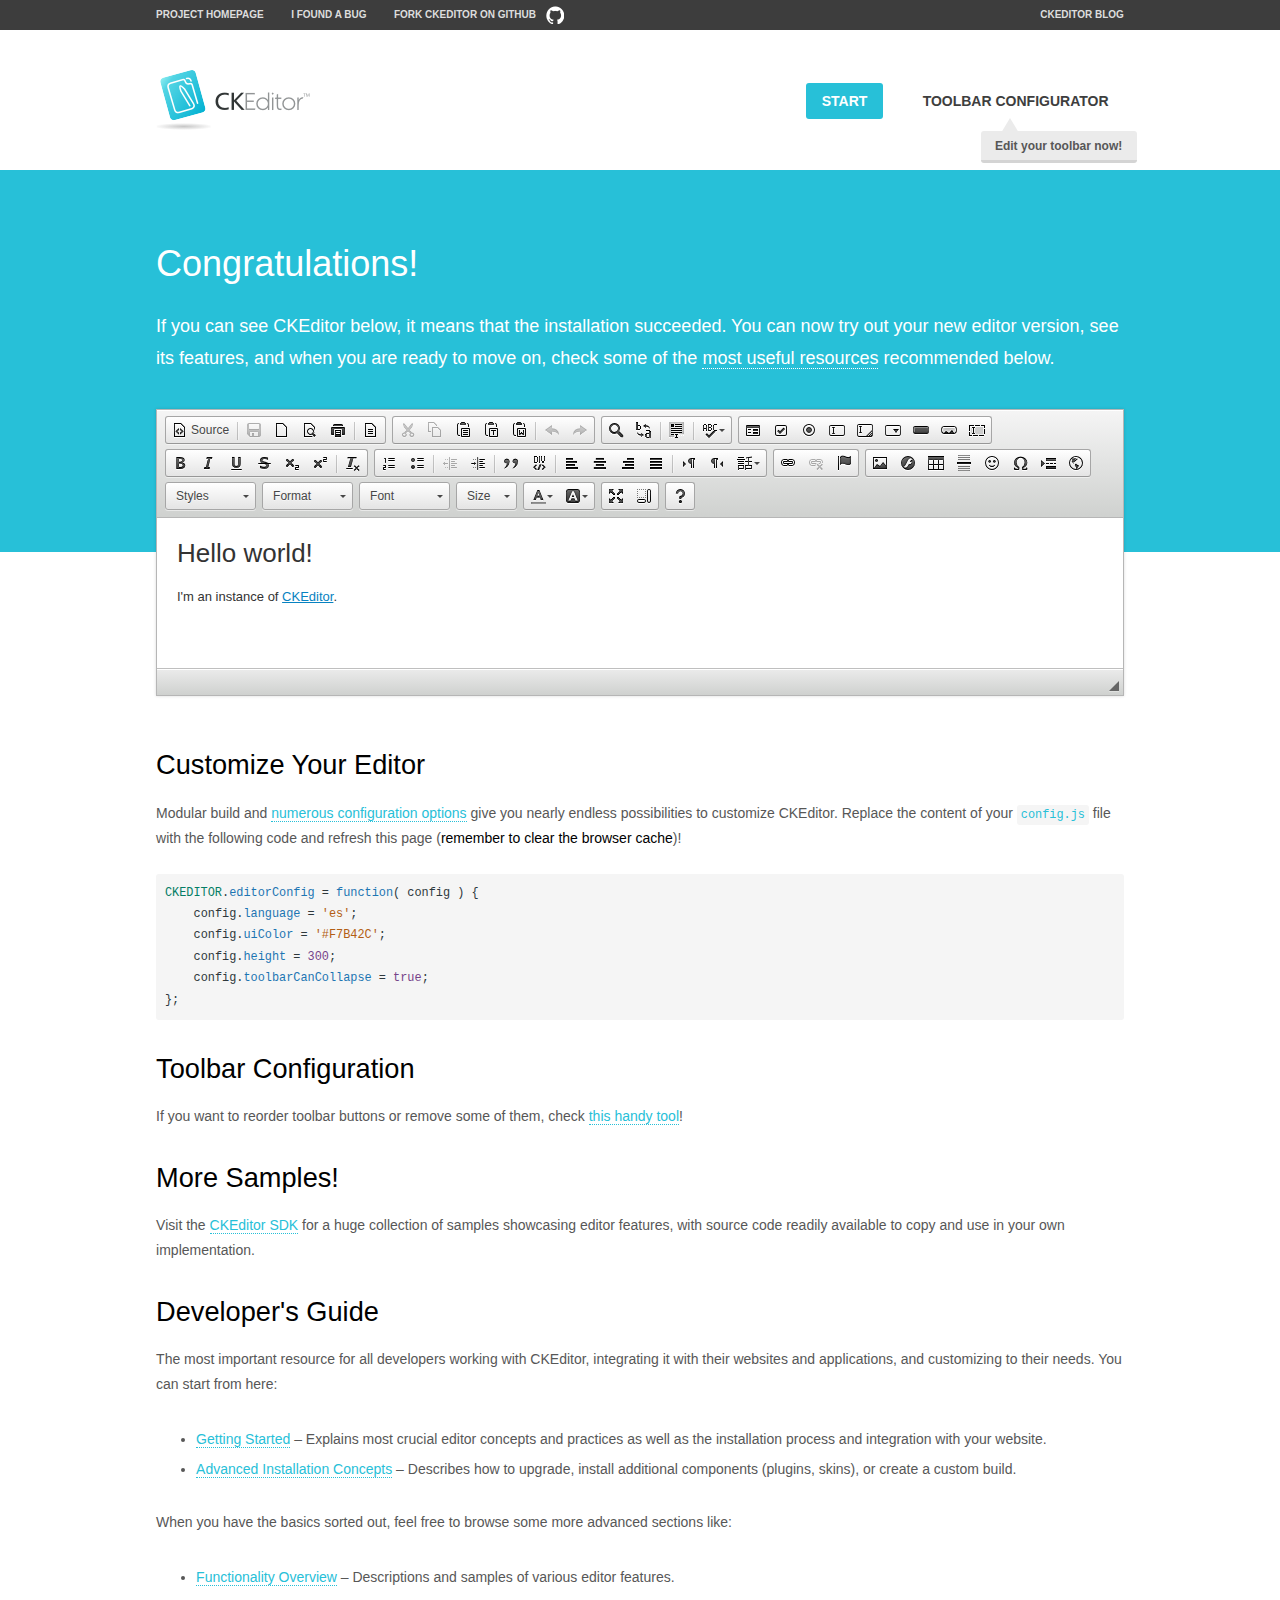
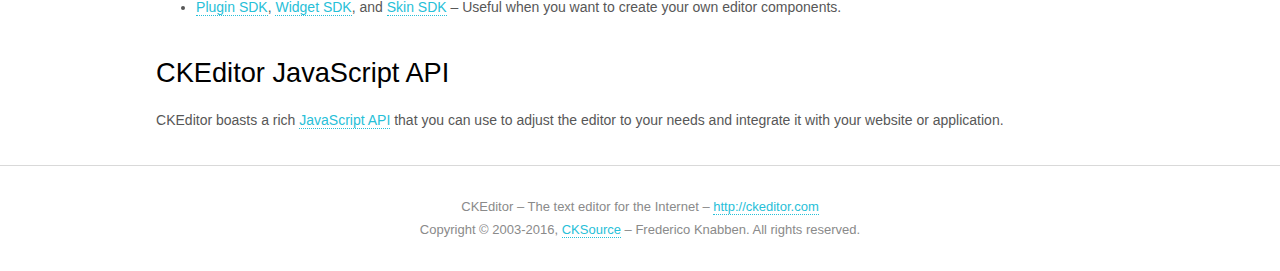
<file: lesson8/public/ckeditor/samples/index.html>
<!DOCTYPE html>
<!--
Copyright (c) 2003-2016, CKSource - Frederico Knabben. All rights reserved.
For licensing, see LICENSE.md or http://ckeditor.com/license
-->
<html>
<head>
	<meta charset="utf-8">
	<title>CKEditor Sample</title>
	<script src="../ckeditor.js"></script>
	<script src="js/sample.js"></script>
	<link rel="stylesheet" href="css/samples.css">
	<link rel="stylesheet" href="toolbarconfigurator/lib/codemirror/neo.css">
</head>
<body id="main">

<nav class="navigation-a">
	<div class="grid-container">
		<ul class="navigation-a-left grid-width-70">
			<li><a href="http://ckeditor.com">Project Homepage</a></li>
			<li><a href="http://dev.ckeditor.com/">I found a bug</a></li>
			<li><a href="http://github.com/ckeditor/ckeditor-dev" class="icon-pos-right icon-navigation-a-github">Fork CKEditor on GitHub</a></li>
		</ul>
		<ul class="navigation-a-right grid-width-30">
			<li><a href="http://ckeditor.com/blog-list">CKEditor Blog</a></li>
		</ul>
	</div>
</nav>

<header class="header-a">
	<div class="grid-container">
		<h1 class="header-a-logo grid-width-30">
			<a href="index.html"><img src="img/logo.png" alt="CKEditor Sample"></a>
		</h1>

		<nav class="navigation-b grid-width-70">
			<ul>
				<li><a href="index.html" class="button-a button-a-background">Start</a></li>
				<li><a href="toolbarconfigurator/index.html" class="button-a">Toolbar configurator <span class="balloon-a balloon-a-nw">Edit your toolbar now!</span></a></li>
			</ul>
		</nav>
	</div>
</header>

<main>
	<div class="adjoined-top">
		<div class="grid-container">
			<div class="content grid-width-100">
				<h1>Congratulations!</h1>
				<p>
					If you can see CKEditor below, it means that the installation succeeded.
					You can now try out your new editor version, see its features, and when you are ready to move on, check some of the <a href="#sample-customize">most useful resources</a> recommended below.
				</p>
			</div>
		</div>
	</div>
	<div class="adjoined-bottom">
		<div class="grid-container">
			<div class="grid-width-100">
				<div id="editor">
					<h1>Hello world!</h1>
					<p>I'm an instance of <a href="http://ckeditor.com">CKEditor</a>.</p>
				</div>
			</div>
		</div>
	</div>

	<div class="grid-container">
		<div class="content grid-width-100">
			<section id="sample-customize">
				<h2>Customize Your Editor</h2>
				<p>Modular build and <a href="http://docs.ckeditor.com/#!/guide/dev_configuration">numerous configuration options</a> give you nearly endless possibilities to customize CKEditor. Replace the content of your <code><a href="../config.js">config.js</a></code> file with the following code and refresh this page (<strong>remember to clear the browser cache</strong>)!</p>
		<pre class="cm-s-neo CodeMirror"><code><span style="padding-right: 0.1px;"><span class="cm-variable">CKEDITOR</span>.<span class="cm-property">editorConfig</span> <span class="cm-operator">=</span> <span class="cm-keyword">function</span>( <span class="cm-def">config</span> ) {</span>
<span style="padding-right: 0.1px;"><span class="cm-tab">	</span><span class="cm-variable-2">config</span>.<span class="cm-property">language</span> <span class="cm-operator">=</span> <span class="cm-string">'es'</span>;</span>
<span style="padding-right: 0.1px;"><span class="cm-tab">	</span><span class="cm-variable-2">config</span>.<span class="cm-property">uiColor</span> <span class="cm-operator">=</span> <span class="cm-string">'#F7B42C'</span>;</span>
<span style="padding-right: 0.1px;"><span class="cm-tab">	</span><span class="cm-variable-2">config</span>.<span class="cm-property">height</span> <span class="cm-operator">=</span> <span class="cm-number">300</span>;</span>
<span style="padding-right: 0.1px;"><span class="cm-tab">	</span><span class="cm-variable-2">config</span>.<span class="cm-property">toolbarCanCollapse</span> <span class="cm-operator">=</span> <span class="cm-atom">true</span>;</span>
<span style="padding-right: 0.1px;">};</span></code></pre>
			</section>

			<section>
				<h2>Toolbar Configuration</h2>
				<p>If you want to reorder toolbar buttons or remove some of them, check <a href="toolbarconfigurator/index.html">this handy tool</a>!</p>
			</section>

			<section>
				<h2>More Samples!</h2>
				<p>Visit the <a href="http://sdk.ckeditor.com">CKEditor SDK</a> for a huge collection of samples showcasing editor features, with source code readily available to copy and use in your own implementation.</p>
			</section>

			<section>
				<h2>Developer's Guide</h2>
				<p>The most important resource for all developers working with CKEditor, integrating it with their websites and applications, and customizing to their needs. You can start from here:</p>
				<ul>
					<li><a href="http://docs.ckeditor.com/#!/guide/dev_installation">Getting Started</a> &ndash; Explains most crucial editor concepts and practices as well as the installation process and integration with your website.</li>
					<li><a href="http://docs.ckeditor.com/#!/guide/dev_advanced_installation">Advanced Installation Concepts</a> &ndash; Describes how to upgrade, install additional components (plugins, skins), or create a custom build.</li>
				</ul>
					<p>When you have the basics sorted out, feel free to browse some more advanced sections like:</p>
				<ul>
					<li><a href="http://docs.ckeditor.com/#!/guide/dev_features">Functionality Overview</a> &ndash; Descriptions and samples of various editor features.</li>
					<li><a href="http://docs.ckeditor.com/#!/guide/plugin_sdk_intro">Plugin SDK</a>, <a href="http://docs.ckeditor.com/#!/guide/widget_sdk_intro">Widget SDK</a>, and <a href="http://docs.ckeditor.com/#!/guide/skin_sdk_intro">Skin SDK</a> &ndash; Useful when you want to create your own editor components.</li>
				</ul>
			</section>

			<section>
				<h2>CKEditor JavaScript API</h2>
				<p>CKEditor boasts a rich <a href="http://docs.ckeditor.com/#!/api">JavaScript API</a> that you can use to adjust the editor to your needs and integrate it with your website or application.</p>
			</section>
		</div>
	</div>
</main>

<footer class="footer-a grid-container">
	<div class="grid-container">
		<p class="grid-width-100">
			CKEditor &ndash; The text editor for the Internet &ndash; <a class="samples" href="http://ckeditor.com/">http://ckeditor.com</a>
		</p>
		<p class="grid-width-100" id="copy">
			Copyright &copy; 2003-2016, <a class="samples" href="http://cksource.com/">CKSource</a> &ndash; Frederico Knabben. All rights reserved.
		</p>
	</div>
</footer>
<script>
	initSample();
</script>

</body>
</html>
</file>
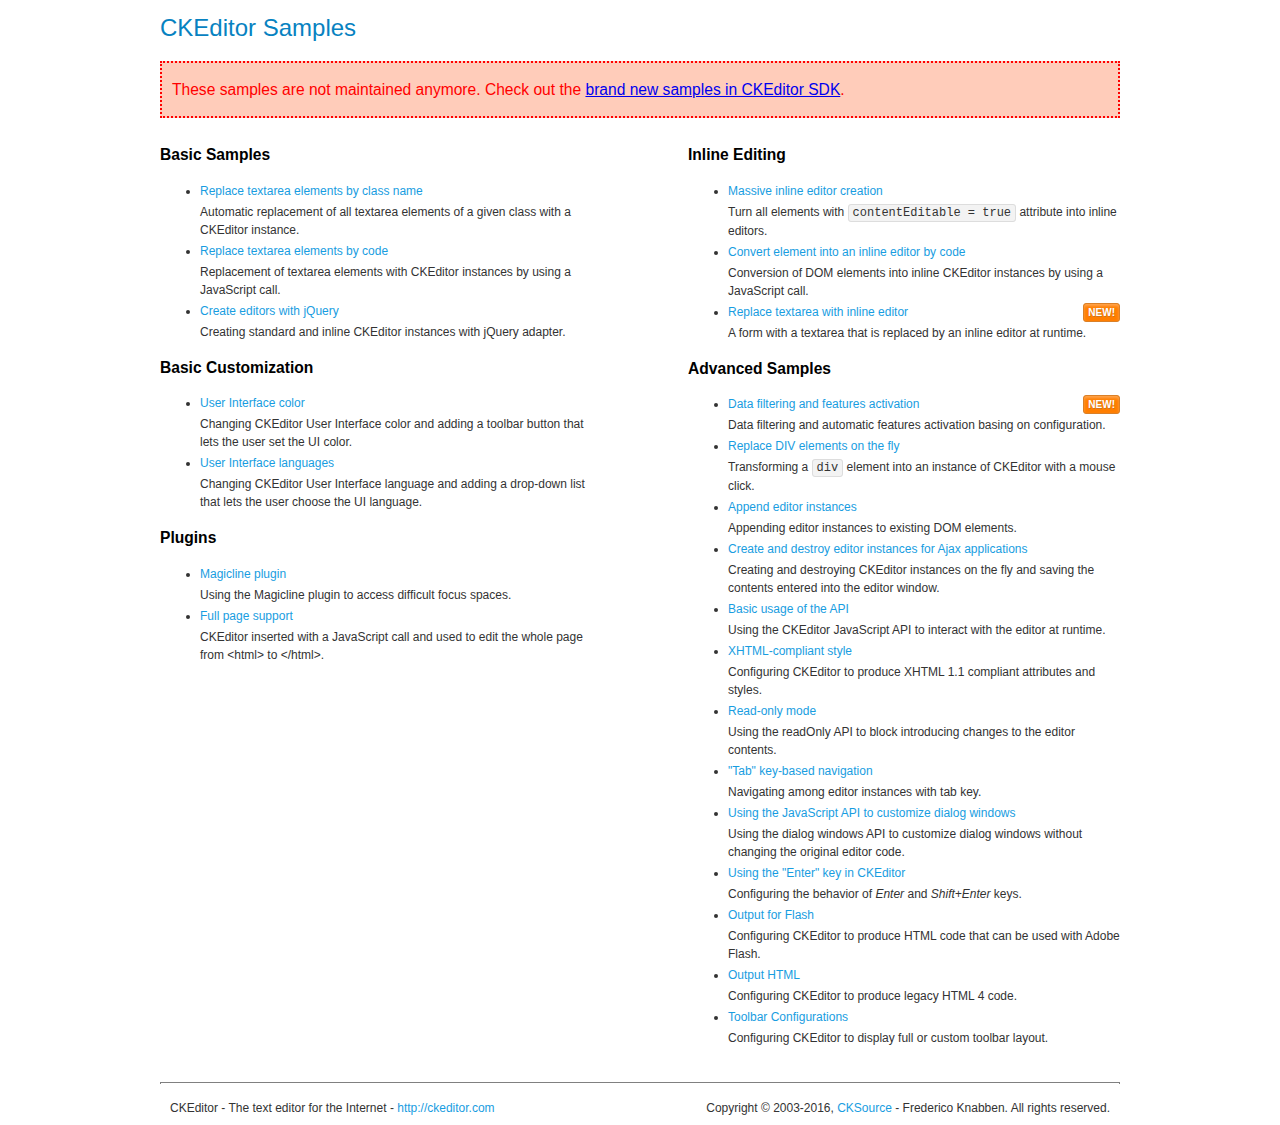
<file: lesson8/public/ckeditor/samples/old/index.html>
<!DOCTYPE html>
<!--
Copyright (c) 2003-2016, CKSource - Frederico Knabben. All rights reserved.
For licensing, see LICENSE.md or http://ckeditor.com/license
-->
<html>
<head>
	<meta charset="utf-8">
	<title>CKEditor Samples</title>
	<link rel="stylesheet" href="sample.css">
</head>
<body>
	<h1 class="samples">
		CKEditor Samples
	</h1>
	<div class="warning deprecated">
		These samples are not maintained anymore. Check out the <a href="http://sdk.ckeditor.com/">brand new samples in CKEditor SDK</a>.
	</div>
	<div class="twoColumns">
		<div class="twoColumnsLeft">
			<h2 class="samples">
				Basic Samples
			</h2>
			<dl class="samples">
				<dt><a class="samples" href="replacebyclass.html">Replace textarea elements by class name</a></dt>
				<dd>Automatic replacement of all textarea elements of a given class with a CKEditor instance.</dd>

				<dt><a class="samples" href="replacebycode.html">Replace textarea elements by code</a></dt>
				<dd>Replacement of textarea elements with CKEditor instances by using a JavaScript call.</dd>

				<dt><a class="samples" href="jquery.html">Create editors with jQuery</a></dt>
				<dd>Creating standard and inline CKEditor instances with jQuery adapter.</dd>
			</dl>

			<h2 class="samples">
				Basic Customization
			</h2>
			<dl class="samples">
				<dt><a class="samples" href="uicolor.html">User Interface color</a></dt>
				<dd>Changing CKEditor User Interface color and adding a toolbar button that lets the user set the UI color.</dd>

				<dt><a class="samples" href="uilanguages.html">User Interface languages</a></dt>
				<dd>Changing CKEditor User Interface language and adding a drop-down list that lets the user choose the UI language.</dd>
			</dl>


			<h2 class="samples">Plugins</h2>
<dl class="samples">
<dt><a class="samples" href="magicline/magicline.html">Magicline plugin</a></dt>
<dd>Using the Magicline plugin to access difficult focus spaces.</dd>

<dt><a class="samples" href="wysiwygarea/fullpage.html">Full page support</a></dt>
<dd>CKEditor inserted with a JavaScript call and used to edit the whole page from &lt;html&gt; to &lt;/html&gt;.</dd>
</dl>
		</div>
		<div class="twoColumnsRight">
			<h2 class="samples">
				Inline Editing
			</h2>
			<dl class="samples">
				<dt><a class="samples" href="inlineall.html">Massive inline editor creation</a></dt>
				<dd>Turn all elements with <code>contentEditable = true</code> attribute into inline editors.</dd>

				<dt><a class="samples" href="inlinebycode.html">Convert element into an inline editor by code</a></dt>
				<dd>Conversion of DOM elements into inline CKEditor instances by using a JavaScript call.</dd>

				<dt><a class="samples" href="inlinetextarea.html">Replace textarea with inline editor</a> <span class="new">New!</span></dt>
				<dd>A form with a textarea that is replaced by an inline editor at runtime.</dd>

				
			</dl>

			<h2 class="samples">
				Advanced Samples
			</h2>
			<dl class="samples">
				<dt><a class="samples" href="datafiltering.html">Data filtering and features activation</a> <span class="new">New!</span></dt>
				<dd>Data filtering and automatic features activation basing on configuration.</dd>

				<dt><a class="samples" href="divreplace.html">Replace DIV elements on the fly</a></dt>
				<dd>Transforming a <code>div</code> element into an instance of CKEditor with a mouse click.</dd>

				<dt><a class="samples" href="appendto.html">Append editor instances</a></dt>
				<dd>Appending editor instances to existing DOM elements.</dd>

				<dt><a class="samples" href="ajax.html">Create and destroy editor instances for Ajax applications</a></dt>
				<dd>Creating and destroying CKEditor instances on the fly and saving the contents entered into the editor window.</dd>

				<dt><a class="samples" href="api.html">Basic usage of the API</a></dt>
				<dd>Using the CKEditor JavaScript API to interact with the editor at runtime.</dd>

				<dt><a class="samples" href="xhtmlstyle.html">XHTML-compliant style</a></dt>
				<dd>Configuring CKEditor to produce XHTML 1.1 compliant attributes and styles.</dd>

				<dt><a class="samples" href="readonly.html">Read-only mode</a></dt>
				<dd>Using the readOnly API to block introducing changes to the editor contents.</dd>

				<dt><a class="samples" href="tabindex.html">"Tab" key-based navigation</a></dt>
				<dd>Navigating among editor instances with tab key.</dd>


				
<dt><a class="samples" href="dialog/dialog.html">Using the JavaScript API to customize dialog windows</a></dt>
<dd>Using the dialog windows API to customize dialog windows without changing the original editor code.</dd>

<dt><a class="samples" href="enterkey/enterkey.html">Using the &quot;Enter&quot; key in CKEditor</a></dt>
<dd>Configuring the behavior of <em>Enter</em> and <em>Shift+Enter</em> keys.</dd>

<dt><a class="samples" href="htmlwriter/outputforflash.html">Output for Flash</a></dt>
<dd>Configuring CKEditor to produce HTML code that can be used with Adobe Flash.</dd>

<dt><a class="samples" href="htmlwriter/outputhtml.html">Output HTML</a></dt>
<dd>Configuring CKEditor to produce legacy HTML 4 code.</dd>

<dt><a class="samples" href="toolbar/toolbar.html">Toolbar Configurations</a></dt>
<dd>Configuring CKEditor to display full or custom toolbar layout.</dd>

			</dl>
		</div>
	</div>
	<div id="footer">
		<hr>
		<p>
			CKEditor - The text editor for the Internet - <a class="samples" href="http://ckeditor.com/">http://ckeditor.com</a>
		</p>
		<p id="copy">
			Copyright &copy; 2003-2016, <a class="samples" href="http://cksource.com/">CKSource</a> - Frederico Knabben. All rights reserved.
		</p>
	</div>
</body>
</html>
</file>
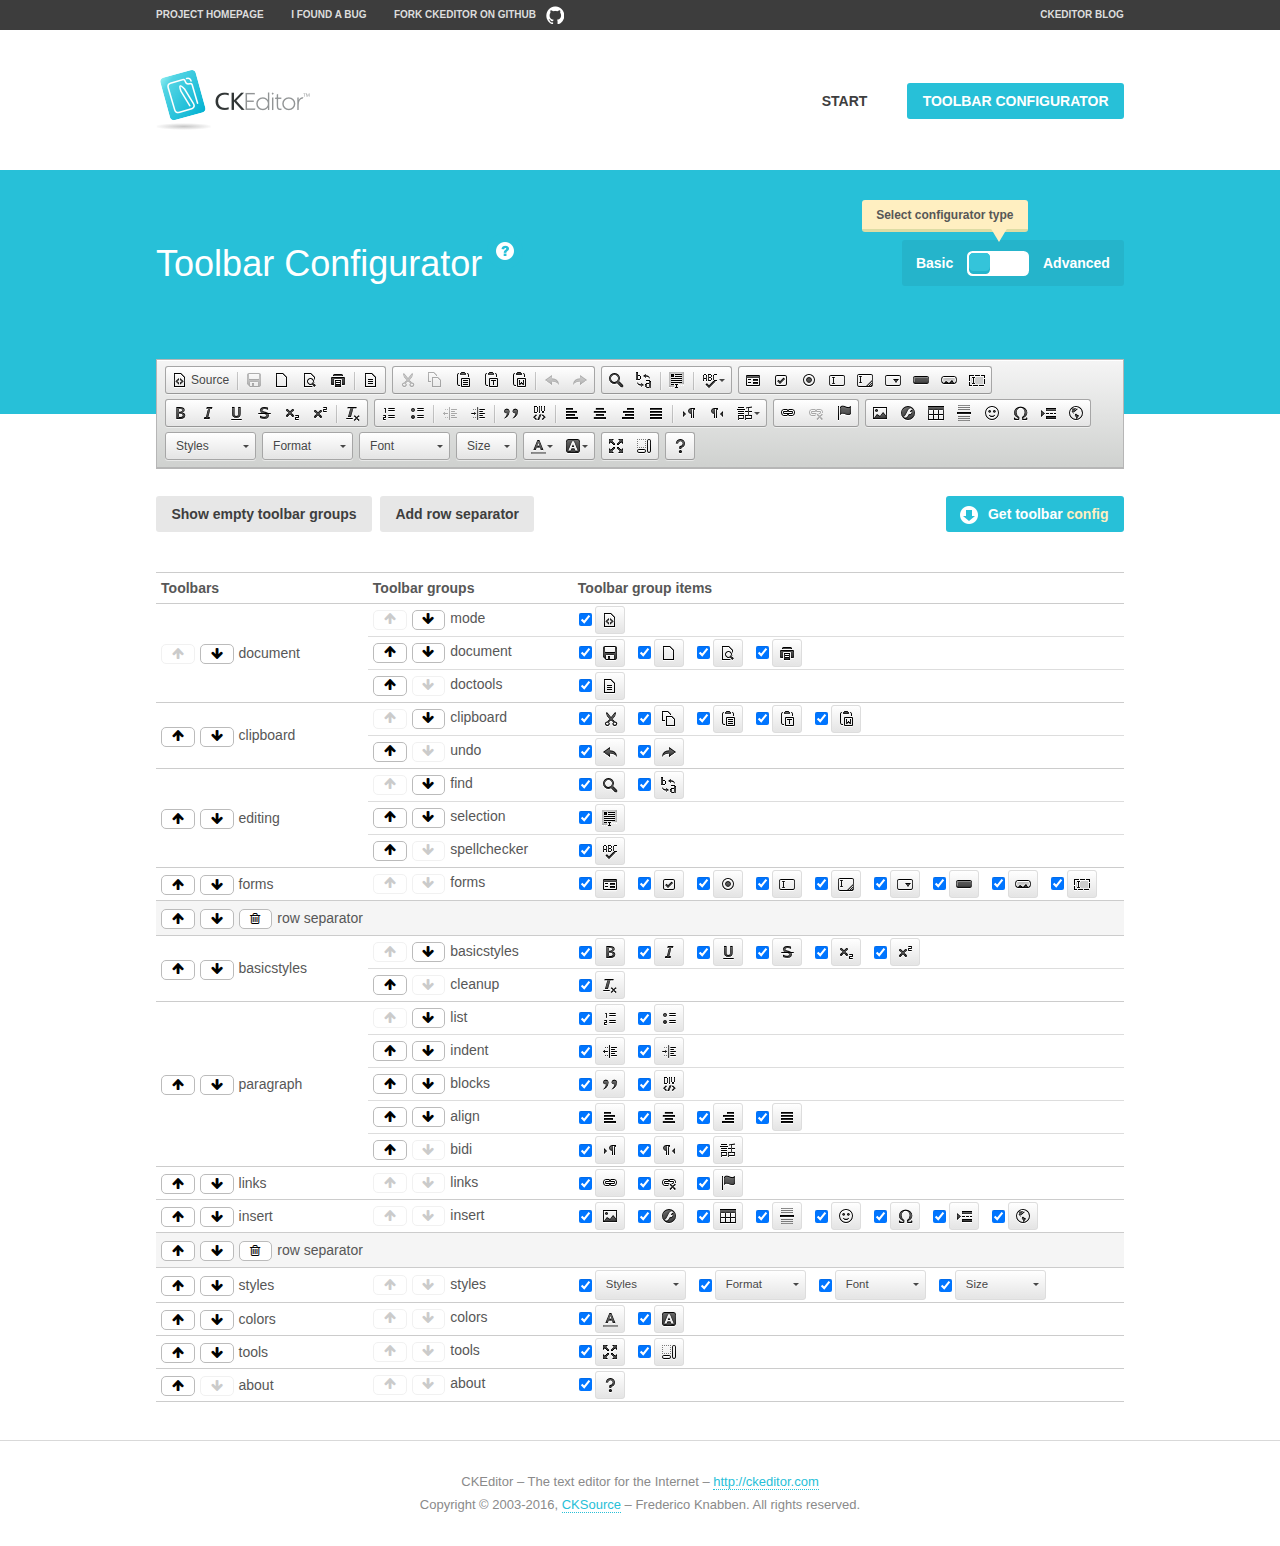
<file: lesson8/public/ckeditor/samples/toolbarconfigurator/index.html>
<!DOCTYPE html>
<!--
Copyright (c) 2003-2016, CKSource - Frederico Knabben. All rights reserved.
For licensing, see LICENSE.md or http://ckeditor.com/license
-->
<!--[if IE 8]><html class="ie8"><![endif]-->
<!--[if gt IE 8]><html><![endif]-->
<!--[if !IE]><!--><html><!--<![endif]-->
<head>
	<meta charset="utf-8">
	<title>Toolbar Configurator</title>
	<script src="../../ckeditor.js"></script>
	<script>
		if ( CKEDITOR.env.ie && CKEDITOR.env.version < 9 )
			CKEDITOR.tools.enableHtml5Elements( document );
	</script>
	<link rel="stylesheet" href="lib/codemirror/codemirror.css">
	<link rel="stylesheet" href="lib/codemirror/show-hint.css">
	<link rel="stylesheet" href="lib/codemirror/neo.css">
	<link rel="stylesheet" href="css/fontello.css">
	<link rel="stylesheet" href="../css/samples.css">
</head>
<body id="toolbar">

<nav class="navigation-a">
	<div class="grid-container">
		<ul class="navigation-a-left grid-width-70">
			<li><a href="http://ckeditor.com">Project Homepage</a></li>
			<li><a href="http://dev.ckeditor.com/">I found a bug</a></li>
			<li><a href="http://github.com/ckeditor/ckeditor-dev" class="icon-pos-right icon-navigation-a-github">Fork CKEditor on GitHub</a></li>
		</ul>
		<ul class="navigation-a-right grid-width-30">
			<li><a href="http://ckeditor.com/blog-list">CKEditor Blog</a></li>
		</ul>
	</div>
</nav>

<header class="header-a">
	<div class="grid-container">
		<h1 class="header-a-logo grid-width-30">
			<a href="../index.html"><img src="../img/logo.png" alt="CKEditor Logo"></a>
		</h1>
		<nav class="navigation-b grid-width-70">
			<ul>
				<li><a href="../index.html"  class="button-a">Start</a></li>
				<li><a href="index.html"  class="button-a button-a-background">Toolbar configurator</a></li>
			</ul>
		</nav>
	</div>
</header>

<main>
	<div class="adjoined-top">
		<div class="grid-container">
			<div class="content grid-width-100">
				<div class="grid-container-nested">
					<h1 class="grid-width-60">
						Toolbar Configurator
						<a href="#help-content" type="button" title="Configurator help" id="help" class="button-a button-a-background button-a-no-text icon-pos-left icon-question-mark">Help</a>
					</h1>

					<div class="grid-width-40 grid-switch-magic">
						<div class="switch">
							<span class="balloon-a balloon-a-se">Select configurator type</span>
							<input type="radio" name="radio" data-num="1" id="radio-basic" />
							<input type="radio" name="radio" data-num="2" id="radio-advanced" />
							<label data-for="1" for="radio-basic">Basic</label>
							<span class="switch-inner">
								<span class="handler"></span>
							</span>
							<label data-for="2" for="radio-advanced">Advanced</label>
						</div>
					</div>
				</div>
			</div>
		</div>
	</div>
	<div class="adjoined-bottom">
		<div class="grid-container">
			<div class="grid-width-100">
				<div class="editors-container">
					<div id="editor-basic"></div>
					<div id="editor-advanced"></div>
				</div>
			</div>
		</div>
	</div>

	<div class="grid-container configurator">
		<div class="content grid-width-100">
			<div class="configurator">
				<div>
					<div id="toolbarModifierWrapper"></div>
				</div>
			</div>
		</div>
	</div>

	<div id="help-content">
		<div class="grid-container">
			<div class="grid-width-100">
				<h2>What Am I Doing Here?</h2>

				<div class="grid-container grid-container-nested">
					<div class="basic">
						<div class="grid-width-50">
							<p>Arrange <a href="http://docs.ckeditor.com/#!/api/CKEDITOR.config-cfg-toolbarGroups">toolbar groups</a>, toggle <a href="http://docs.ckeditor.com/#!/api/CKEDITOR.config-cfg-removeButtons">button visibility</a> according to your needs and get your toolbar configuration.</p>
							<p>You can replace the content of the <a href="../../config.js"><code>config.js</code></a> file with the generated configuration. If you already set some configuration options you will need to merge both configurations.</p>
						</div>
						<div class="grid-width-50">
							<p>Read more about different ways of <a href="http://docs.ckeditor.com/#!/guide/dev_configuration">setting configuration</a> and do not forget about <strong>clearing browser cache</strong>.</p>
							<p>Arranging toolbar groups is the recommended way of configuring the toolbar, but if you need more freedom you can use the <a href="#advanced">advanced configurator</a>.</p>
						</div>
					</div>
					<div class="advanced" style="display: none;">
						<div class="grid-width-50">
							<p>With this code editor you can edit your <a href="http://docs.ckeditor.com/#!/api/CKEDITOR.config-cfg-toolbar">toolbar configuration</a> live.</p>
							<p>You can replace the content of the <a href="../../config.js"><code>config.js</code></a> file with the generated configuration. If you already set some configuration options you will need to merge both configurations.</p>
						</div>
						<div class="grid-width-50">
							<p>Read more about different ways of <a href="http://docs.ckeditor.com/#!/guide/dev_configuration">setting configuration</a> and do not forget about <strong>clearing browser cache</strong>.</p>
						</div>
					</div>
				</div>

				<p class="grid-container grid-container-nested">
					<button type="button" class="help-content-close grid-width-100 button-a button-a-background">Got it. Let's play!</button>
				</p>
			</div>
		</div>
	</div>
</main>

<footer class="footer-a grid-container">
	<p class="grid-width-100">
		CKEditor &ndash; The text editor for the Internet &ndash; <a class="samples" href="http://ckeditor.com/">http://ckeditor.com</a>
	</p>
	<p class="grid-width-100" id="copy">
		Copyright &copy; 2003-2016, <a class="samples" href="http://cksource.com/">CKSource</a> &ndash; Frederico Knabben. All rights reserved.
	</p>
</footer>

<script src="lib/codemirror/codemirror.js"></script>
<script src="lib/codemirror/javascript.js"></script>
<script src="lib/codemirror/show-hint.js"></script>

<script src="js/fulltoolbareditor.js"></script>
<script src="js/abstracttoolbarmodifier.js"></script>
<script src="js/toolbarmodifier.js"></script>
<script src="js/toolbartextmodifier.js"></script>
<script src="../js/sf.js"></script>

<script>
	( function() {
		'use strict';

		var mode = ( window.location.hash.substr( 1 ) === 'advanced' ) ? 'advanced' : 'basic',
			configuratorSection = CKEDITOR.document.findOne( 'main > .grid-container.configurator' ),
			basicInstruction = CKEDITOR.document.findOne( '#help-content .basic' ),
			advancedInstruction = CKEDITOR.document.findOne( '#help-content .advanced' ),

			// Configurator mode switcher.
			modeSwitchBasic = CKEDITOR.document.getById( 'radio-basic' ),
			modeSwitchAdvanced = CKEDITOR.document.getById( 'radio-advanced' );

		// Initial setup
		function updateSwitcher() {
			if ( mode === 'advanced' ) {
				modeSwitchAdvanced.$.checked = true;
			} else {
				modeSwitchBasic.$.checked = true;
			}
		}

		updateSwitcher();

		CKEDITOR.document.getWindow().on( 'hashchange', function( e ) {
			var hash = window.location.hash.substr( 1 );
			if ( !( hash === 'advanced' || hash === 'basic' ) ) {
				return;
			}
			mode = hash;
			onToolbarsDone( mode );
		} );

		CKEDITOR.document.getWindow().on( 'resize', function() {
			updateToolbar( ( mode === 'basic' ? toolbarModifier : toolbarTextModifier )[ 'editorInstance' ] );
		} );

		function onRefresh( modifier ) {
			modifier = modifier || this;

			if ( mode === 'basic' && modifier instanceof ToolbarConfigurator.ToolbarTextModifier ) {
				return;
			}

			// CodeMirror container becomes visible, so we need to refresh and to avoid rendering problems.
			if ( mode === 'advanced' && modifier instanceof ToolbarConfigurator.ToolbarTextModifier ) {
				modifier.codeContainer.refresh();
			}

			updateToolbar( modifier.editorInstance );
		}

		function updateToolbar( editor ) {
			var editorContainer = editor.container;

			// Not always editor is loaded.
			if ( !editorContainer ) {
				return;
			}

			var displayStyle = editorContainer.getStyle( 'display' );

			editorContainer.setStyle( 'display', 'block' );

			var newHeight = editorContainer.getSize( 'height' );

			var newMarginTop = parseInt( editorContainer.getComputedStyle( 'margin-top' ), 10 );
			newMarginTop = ( isNaN( newMarginTop ) ? 0 : Number( newMarginTop ) );

			var newMarginBottom = parseInt( editorContainer.getComputedStyle( 'margin-bottom' ), 10 );
			newMarginBottom = ( isNaN( newMarginBottom ) ? 0 : Number( newMarginBottom ) );

			var result = newHeight + newMarginTop + newMarginBottom;

			editorContainer.setStyle( 'display', displayStyle );

			editor.container.getAscendant( 'div' ).setStyle( 'height', result + 'px' );
		}

		var toolbarModifier = new ToolbarConfigurator.ToolbarModifier( 'editor-basic' );

		var done = 0;
		toolbarModifier.init( onToolbarInit );
		toolbarModifier.onRefresh = onRefresh;

		CKEDITOR.document.getById( 'toolbarModifierWrapper' ).append( toolbarModifier.mainContainer );

		var toolbarTextModifier = new ToolbarConfigurator.ToolbarTextModifier( 'editor-advanced' );
		toolbarTextModifier.init( onToolbarInit );
		toolbarTextModifier.onRefresh = onRefresh;

		function onToolbarInit() {
			if ( ++done === 2 ) {
				onToolbarsDone();

				positionSticky.watch( CKEDITOR.document.findOne( '.toolbar' ), function() {
					return mode === 'advanced';
				} );
			}
		}

		function onToolbarsDone() {
			if ( mode === 'basic' ) {
				toggleModeBasic( false );
			} else {
				toggleModeAdvanced( false );
			}

			updateSwitcher();

			setTimeout( function() {
				CKEDITOR.document.findOne( '.editors-container' ).addClass( 'active' );
				CKEDITOR.document.findOne( '#toolbarModifierWrapper' ).addClass( 'active' );
			}, 200 );
		}

		CKEDITOR.document.getById( 'toolbarModifierWrapper' ).append( toolbarTextModifier.mainContainer );

		function toogleModeSwitch( onElement, offElement, onModifier, offModifier ) {
			onElement.addClass( 'fancy-button-active' );
			offElement.removeClass( 'fancy-button-active' );

			onModifier.showUI();
			offModifier.hideUI();
		}

		function toggleModeBasic( callOnRefresh ) {
			callOnRefresh = ( callOnRefresh !== false );
			mode = 'basic';
			window.location.hash = '#basic';
			toogleModeSwitch( modeSwitchBasic, modeSwitchAdvanced, toolbarModifier, toolbarTextModifier );

			configuratorSection.removeClass( 'freed-width' );
			basicInstruction.show();
			advancedInstruction.hide();

			callOnRefresh && onRefresh( toolbarModifier );
		}

		function toggleModeAdvanced( callOnRefresh ) {
			callOnRefresh = ( callOnRefresh !== false );
			mode = 'advanced';
			window.location.hash = '#advanced';
			toogleModeSwitch( modeSwitchAdvanced, modeSwitchBasic, toolbarTextModifier, toolbarModifier );

			configuratorSection.addClass( 'freed-width' );
			advancedInstruction.show();
			basicInstruction.hide();

			callOnRefresh && onRefresh( toolbarTextModifier );
		}

		modeSwitchBasic.on( 'click', toggleModeBasic );
		modeSwitchAdvanced.on( 'click', toggleModeAdvanced );

		//
		// Position:sticky for the toolbar.
		//

		// Will make elements behave like they were styled with position:sticky.
		var positionSticky = {
			// Store object: {
			// 		element: CKEDITOR.dom.element, // Element which will float.
			// 		placeholder: CKEDITOR.dom.element, // Placeholder which is place to prevent page bounce.
			// 		isFixed: boolean // Whether element float now.
			// }
			watched: [],

			active: [],

			staticContainer: null,

			init: function() {
				var element = CKEDITOR.dom.element.createFromHtml(
					'<div class="staticContainer">' +
						'<div class="grid-container" >' +
							'<div class="grid-width-100">' +
								'<div class="inner"></div>' +
							'</div>' +
						'</div>' +
					'</div>' );

				this.staticContainer = element.findOne( '.inner' );

				CKEDITOR.document.getBody().append( element );
			},

			watch: function( element, preventFunc ) {
				this.watched.push( {
					element: element,
					placeholder: new CKEDITOR.dom.element( 'div' ),
					isFixed: false,
					preventFunc: preventFunc
				} );
			},

			checkAll: function() {
				for ( var i = 0; i < this.watched.length; i++ ) {
					this.check( this.watched[ i ] );
				}
			},

			check: function( element ) {
				var isFixed = element.isFixed;
				var shouldBeFixed = this.shouldBeFixed( element );

				// Nothing to be done.
				if ( isFixed === shouldBeFixed ) {
					return;
				}

				var placeholder = element.placeholder;

				if ( isFixed ) {
					// Unfixing.

					element.element.insertBefore( placeholder );
					placeholder.remove();

					element.element.removeStyle( 'margin' );

					this.active.splice( CKEDITOR.tools.indexOf( this.active, element ), 1 );

				} else {
					// Fixing.
					placeholder.setStyle( 'width', element.element.getSize( 'width' ) + 'px' );
					placeholder.setStyle( 'height', element.element.getSize( 'height' ) + 'px' );
					placeholder.setStyle( 'margin-bottom', element.element.getComputedStyle( 'margin-bottom' ) );
					placeholder.setStyle( 'display', element.element.getComputedStyle( 'display' ) );
					placeholder.insertAfter( element.element );

					this.staticContainer.append( element.element );

					this.active.push( element );
				}

				element.isFixed = !element.isFixed;
			},

			shouldBeFixed: function( element ) {
				if ( element.preventFunc && element.preventFunc() ) {
					return false;
				}

				// If element is already fixed we are checking it's placeholder.
				var related = ( element.isFixed ? element.placeholder : element.element ),
					clientRect = related.$.getBoundingClientRect(),
					staticHeight = this.staticContainer.getSize('height' ),
					elemHeight = element.element.getSize( 'height' );

				if ( element.isFixed ) {
					return ( clientRect.top + elemHeight < staticHeight );
				} else {
					return ( clientRect.top < staticHeight );
				}
			}
		};

		positionSticky.init();

		CKEDITOR.document.getWindow().on( 'scroll',
			new CKEDITOR.tools.eventsBuffer( 100, positionSticky.checkAll, positionSticky ).input
		);

		// Make the toolbar sticky.
		positionSticky.watch( CKEDITOR.document.findOne( '.editors-container' ) );

		// Help button and help-content.
		( function() {
			var helpButton = CKEDITOR.document.getById( 'help' ),
				helpContent = CKEDITOR.document.getById( 'help-content' );

			// Don't show help button on IE8 because it's unsupported by Pico Modal.
			if ( CKEDITOR.env.ie && CKEDITOR.env.version == 8 ) {
				helpButton.hide();
			} else {
				// Display help modal when the button is clicked.
				helpButton.on( 'click', function( evt ) {
					SF.modal( {
						// Clone modal content from DOM.
						content: helpContent.getHtml(),

						afterCreate: function( modal ) {
							// Enable modal content button to close the modal.
							new CKEDITOR.dom.element( modal.modalElem() ).findOne( '.help-content-close' ).once( 'click', modal.close );
						}
					} ).show();
				} );
			}
		} )();
	} )();
</script>
</body>
</html>
</file>
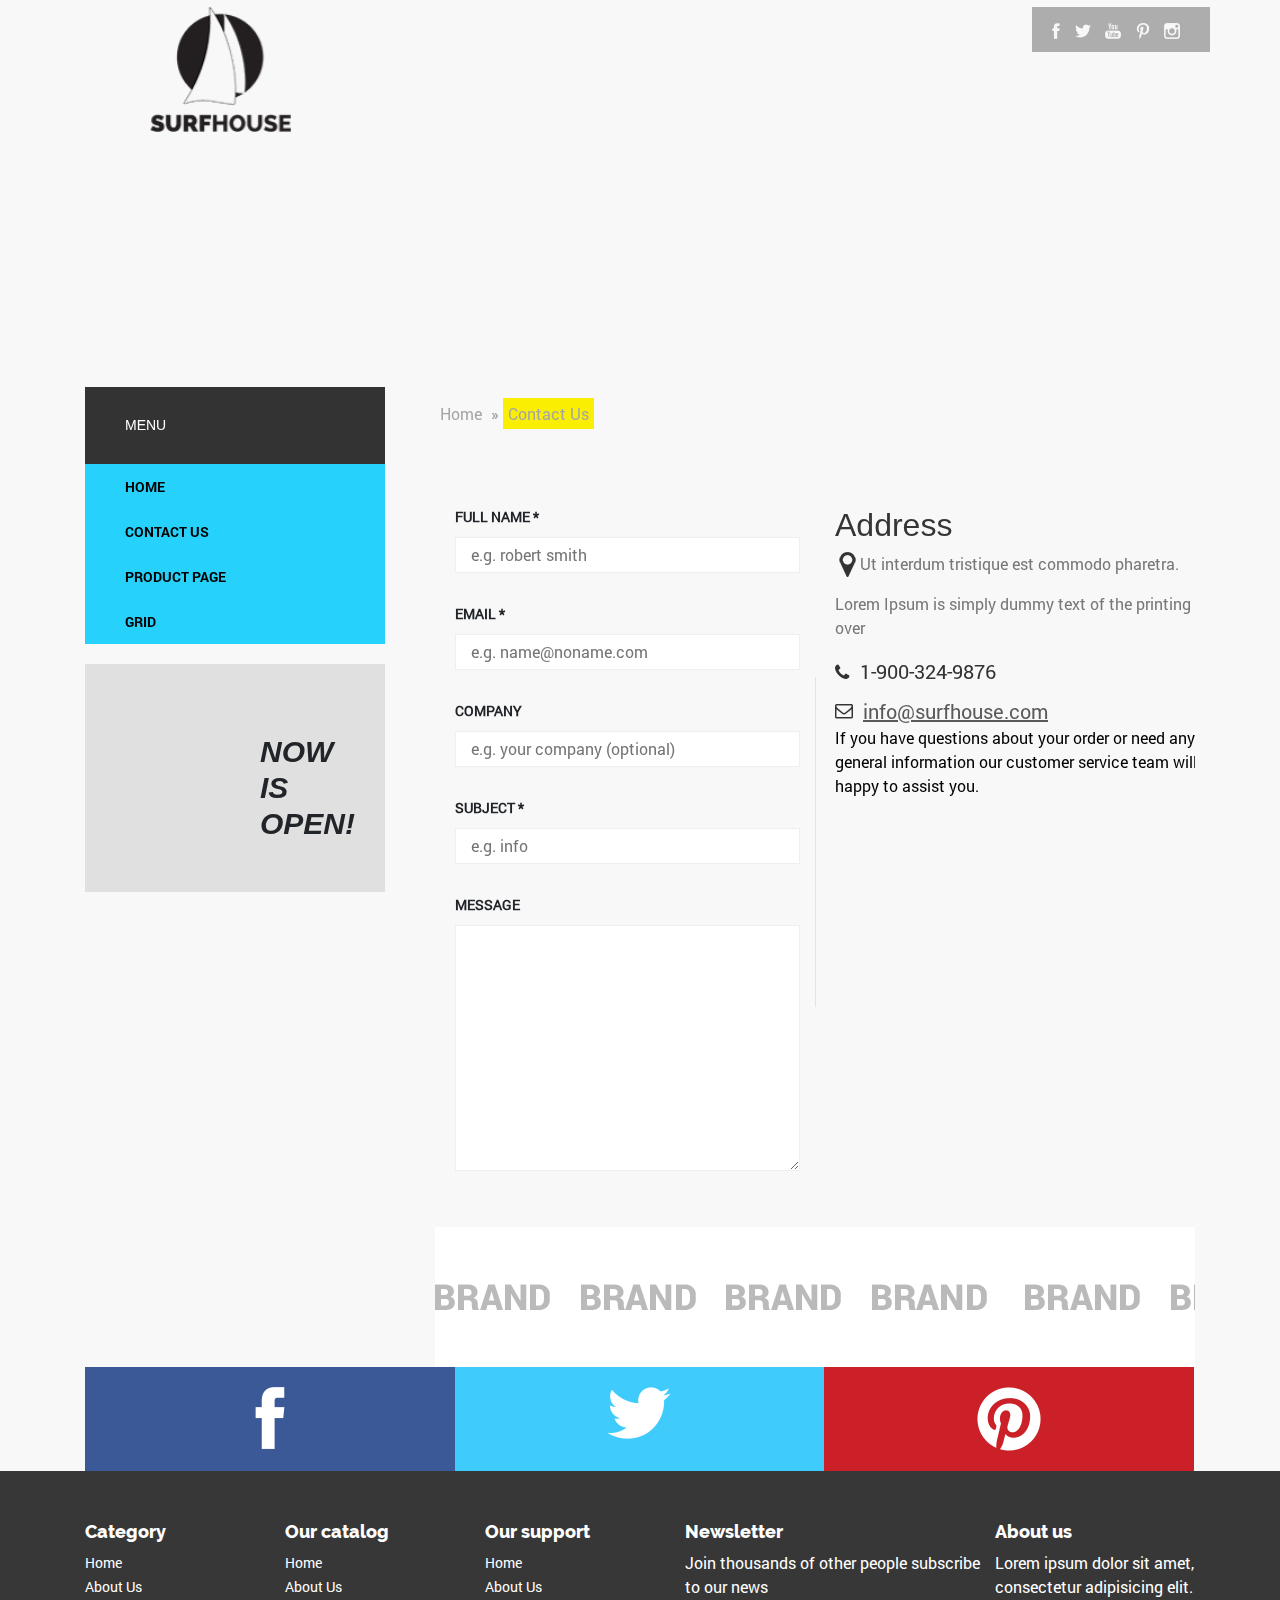
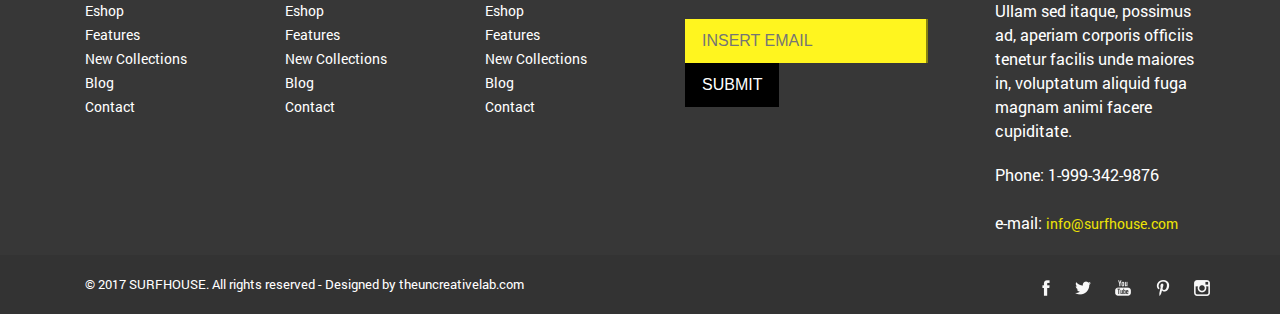
<file: lesson2/task5/html/contact.html>
<!DOCTYPE html>
<html lang="en">
<head>
    <meta charset="UTF-8">
    <title>Contact</title>
    <link rel="stylesheet" href="../css/style.css">
    <link rel="stylesheet" href="../css/fonts.css">
    <link rel="stylesheet" href="../css/bootstrap.min.css">
</head>
<body>
    <header class="header_contacts">
        <iframe class="map" src="https://yandex.ru/map-widget/v1/-/CBU2fBfLPD" width="100%" height="400" frameborder="0"></iframe>
        
    </header>
    <div class="container">
        <div class="logo-c">
            <a href="../index.html"><img class="logo_img" src="../img/logo.png" alt="Logotype SurfHouse"></a>
        </div>
        <div class="logo_right-c">
            <div class="social_btn_p">
                <a href="facebook.com"><img src="../img/social/facebook.png" alt="Facebook"></a>
                <a href="twitter.com"><img src="../img/social/twitter.png" alt="Twitter"></a>
                <a href="youtube.com"><img src="../img/social/youtube.png" alt="YouTube"></a>
                <a href="pinterest.com"><img src="../img/social/pinterest.png" alt="Pinterest"></a>
                <a href="instagram.com"><img src="../img/social/insta.png" alt="Instagram"></a>
            </div>
        </div>
        <main>
            <aside>
                <div class="sidebar_menu">
                    <h2>Menu</h2>
                    <ul>
                        <li><a href="../index.html">Home</a></li>
                        <li><a href="contact.html">Contact Us</a></li>
                        <li><a href="productpage.html">Product Page</a></li>
                        <li><a href="grid.html">Grid</a></li>
                    </ul>
                </div>
                <div class="sidebar_open">
                    <h2>Now<br>is<br>open!</h2>
                </div>
            </aside>
            <div class="content">
                <div class="breadcrumbs">
                    <a href="../index.html">Home</a> » <a class="active" href="contact.html">Contact Us</a>
                </div>
                <div class="blk">
                    <div class="container">
                        <div class="row">
                            <div class="col-lg-6 col-md-6 col-sm-6 col-xs-6">
                                <div class="form">
                                    <form action="">
                                        <label for="full-name">full name *</label>
                                        <input name="full-name" type="text" placeholder="e.g. robert smith">
                                        <label for="full-name">email *</label>
                                        <input name="full-name" type="text" placeholder="e.g. name@noname.com">
                                        <label for="full-name">company</label>
                                        <input name="full-name" type="text" placeholder="e.g. your company (optional)">
                                        <label for="full-name">subject *</label>
                                        <input name="full-name" type="text" placeholder="e.g. info">
                                        <label for="full-name">message</label>
                                        <textarea name="full-name" type="text" rows="10"></textarea>
                                    </form>
                                </div>
                            </div>
                            <div class="col-lg-6 col-md-6 col-sm-6 col-xs-6">
                                <div class="contacts">
                                    <h2>Address</h2>
                                    <img class="left_img" src="../img/map-ico.png">
                                    <p>Ut interdum tristique est commodo pharetra.</p>
                                    <p class="clearfix">Lorem Ipsum is simply dummy text of the printing and over</p>
                                    <div class="phone_blk">
                                        <img class="left_img icon" src="../img/phone-ico.png">
                                        <span class="phone">1-900-324-9876</span>
                                    </div>
                                    <div class="email-blk">
                                        <img class="left_img icon" src="../img/email-ico.png">
                                        <a href="mailto:info@surfhouse.com" class="email-c">info@surfhouse.com</a>
                                    </div>
                                    <p class="questions">If you have questions about your order or need any general information our customer service team will be happy to assist you.</p>
                                </div>
                            </div>
                        </div>
                    </div>
                </div>
                <div class="brands"></div>
            </div>
            <div class="social clearfix">
                <div class="social_f"><img src="../img/social/big/f.png" alt="facebook"></div>
                <div class="social_t"><img src="../img/social/big/t.png" alt="twitter"></div>
                <div class="social_p"><img src="../img/social/big/p.png" alt="painterest"></div>
            </div>
        </main>
    </div>
    <footer>
        <div class="container">
            <div class="widgets">
                <div class="w_catalog widgets_blk-1">
                    <h1>Category</h1>
                    <ul>
                        <li><a href="#">Home</a></li>
                        <li><a href="#">About us</a></li>
                        <li><a href="#">Eshop</a></li>
                        <li><a href="#">Features</a></li>
                        <li><a href="#">New collections</a></li>
                        <li><a href="#">Blog</a></li>
                        <li><a href="#">Contact</a></li>
                    </ul>
                </div>
                <div class="our_catalog widgets_blk-1">
                    <h1>Our catalog</h1>
                    <ul>
                        <li><a href="#">Home</a></li>
                        <li><a href="#">About us</a></li>
                        <li><a href="#">Eshop</a></li>
                        <li><a href="#">Features</a></li>
                        <li><a href="#">New collections</a></li>
                        <li><a href="#">Blog</a></li>
                        <li><a href="#">Contact</a></li>
                    </ul>
                </div>
                <div class="our_support widgets_blk-1">
                    <h1>Our support</h1>
                    <ul>
                        <li><a href="#">Home</a></li>
                        <li><a href="#">About us</a></li>
                        <li><a href="#">Eshop</a></li>
                        <li><a href="#">Features</a></li>
                        <li><a href="#">New collections</a></li>
                        <li><a href="#">Blog</a></li>
                        <li><a href="#">Contact</a></li>
                    </ul>
                </div>
                <div class="newsletter widgets_blk-2">
                    <h1>Newsletter</h1>
                    <p>Join thousands of other people subscribe to our news</p>
                    <form action="POST">
                        <input type="text" name="email" placeholder="INSERT EMAIL" required><input type="submit" name="submit" value="SUBMIT">
                    </form>
                </div>
                <div class="about_us widgets_blk-1">
                    <h1>About us</h1>
                    <p>Lorem ipsum dolor sit amet, consectetur adipisicing elit. Ullam sed itaque, possimus ad, aperiam corporis officiis tenetur facilis unde maiores in, voluptatum aliquid fuga magnam animi facere cupiditate.</p>
                    <div class="contact">
                        Phone: 1-999-342-9876<br><br>
                        e-mail: <a class="email" href="mailto:info@surfhouse.com">info@surfhouse.com</a>
                    </div>
                </div>
            </div>
        </div>
        <div class="copyright">
            <div class="container">
                <p>© 2017  SURFHOUSE. All rights reserved - Designed by theuncreativelab.com</p>
                <div class="social_btn_footer">
                    <a href="facebook.com"><img src="../img/social/facebook.png" alt="Facebook"></a>
                    <a href="twitter.com"><img src="../img/social/twitter.png" alt="Twitter"></a>
                    <a href="youtube.com"><img src="../img/social/youtube.png" alt="YouTube"></a>
                    <a href="pinterest.com"><img src="../img/social/pinterest.png" alt="Pinterest"></a>
                    <a href="instagram.com"><img src="../img/social/insta.png" alt="Instagram"></a>
                </div>
            </div>
        </div>
    </footer>
    
    <script src="https://code.jquery.com/jquery-3.2.1.slim.min.js" integrity="sha384-KJ3o2DKtIkvYIK3UENzmM7KCkRr/rE9/Qpg6aAZGJwFDMVNA/GpGFF93hXpG5KkN" crossorigin="anonymous"></script>
    <script src="https://cdnjs.cloudflare.com/ajax/libs/popper.js/1.12.3/umd/popper.min.js" integrity="sha384-vFJXuSJphROIrBnz7yo7oB41mKfc8JzQZiCq4NCceLEaO4IHwicKwpJf9c9IpFgh" crossorigin="anonymous"></script>
    <script src="../js/bootstrap.min.js"></script>
</body>
</html>
</file>
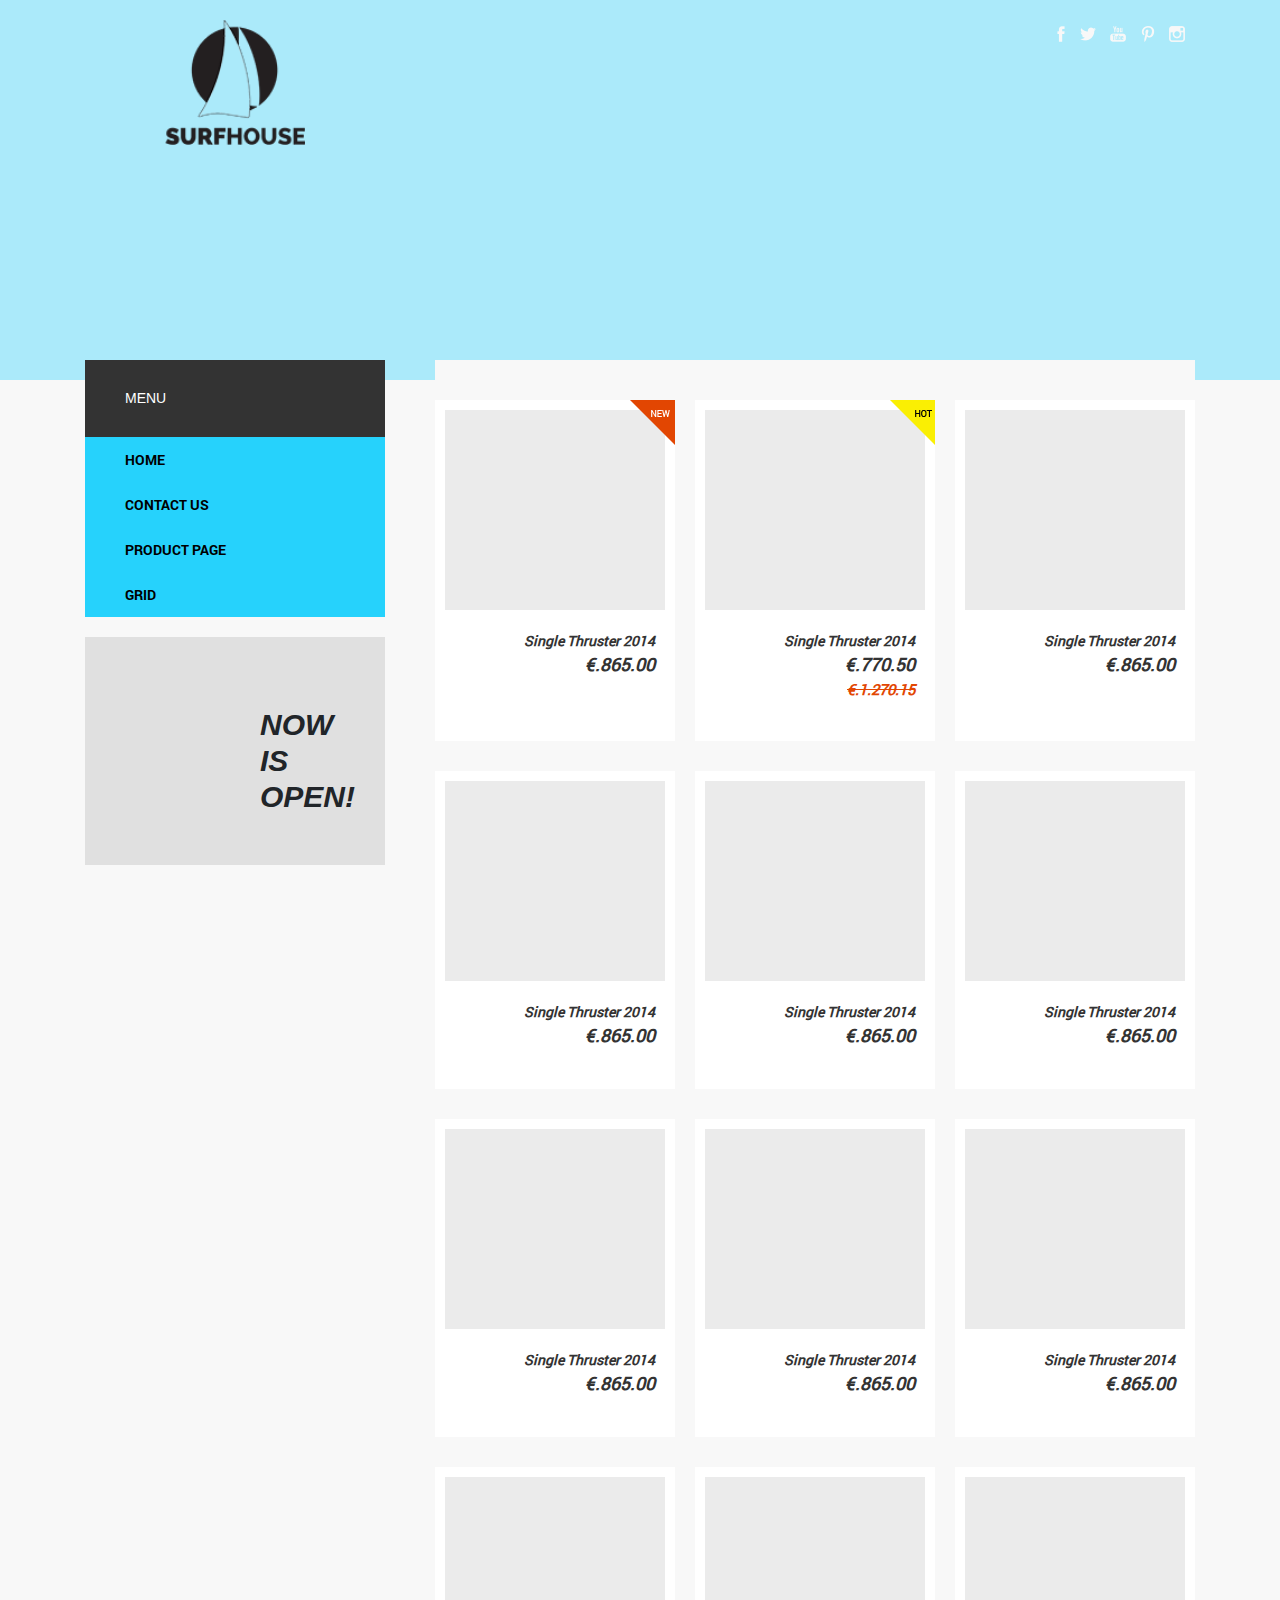
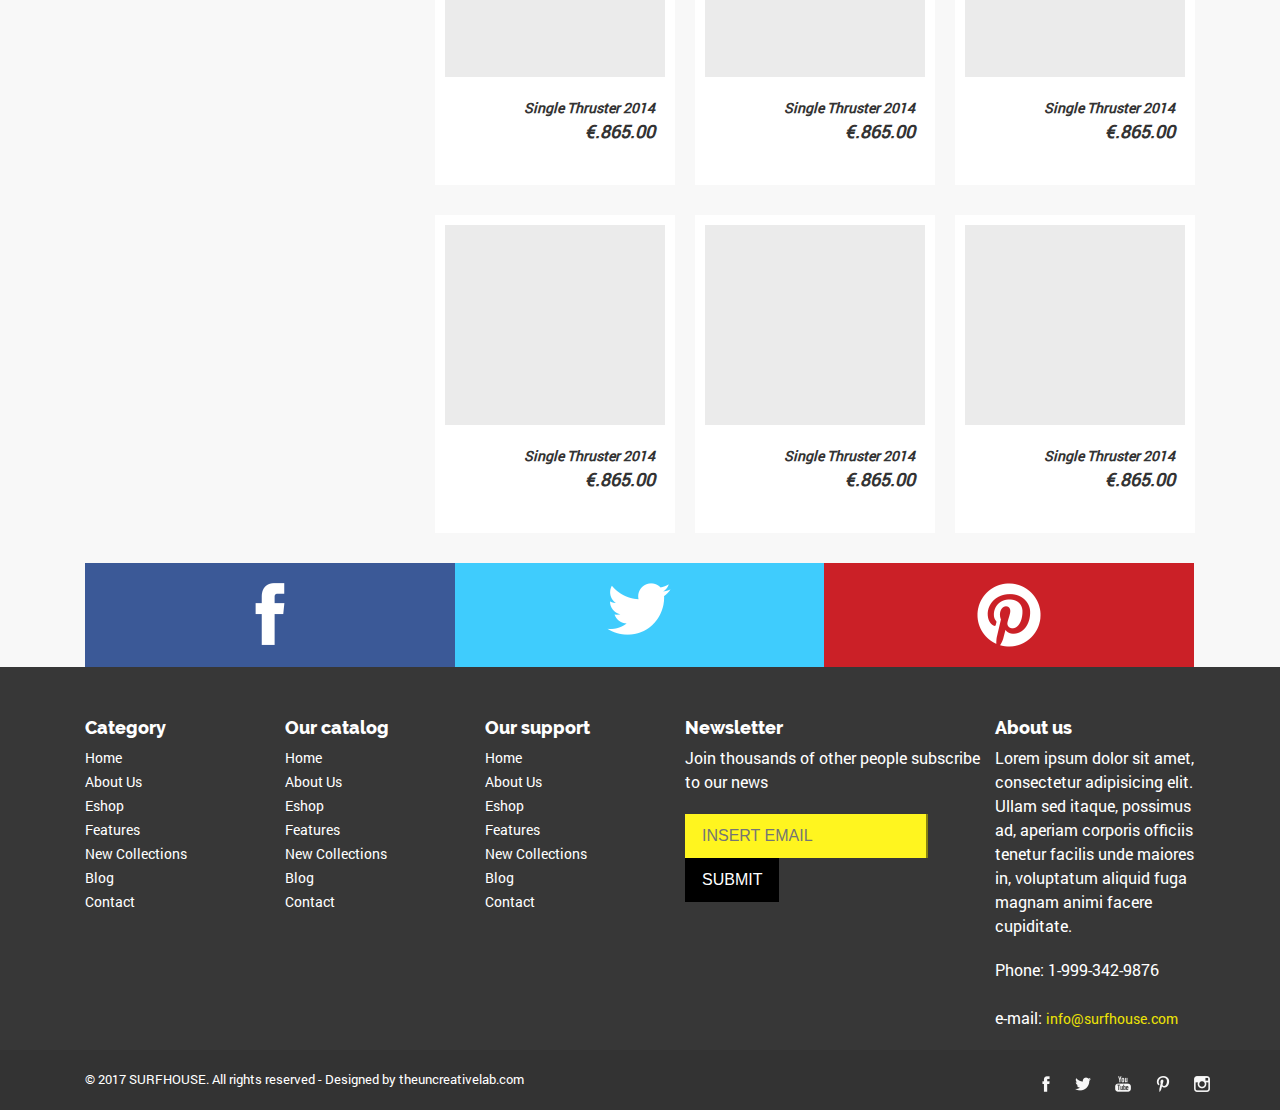
<file: lesson2/task5/html/grid.html>
<!DOCTYPE html>
<html lang="en">
<head>
    <meta charset="UTF-8">
    <title>Product Page</title>
    <link rel="stylesheet" href="../css/style.css">
    <link rel="stylesheet" href="../css/fonts.css">
    <link rel="stylesheet" href="../css/bootstrap.min.css">
</head>
<body>
    <div class="header">
        <div class="container">
            <header class="header_product">
                <div class="logo">
                    <a href="index.html"><img class="logo_img" src="../img/logo.png" alt="Logotype SurfHouse"></a>
                </div>
                <div class="logo_right">
                    <div class="social_btn">
                        <a href="facebook.com"><img src="../img/social/facebook.png" alt="Facebook"></a>
                        <a href="twitter.com"><img src="../img/social/twitter.png" alt="Twitter"></a>
                        <a href="youtube.com"><img src="../img/social/youtube.png" alt="YouTube"></a>
                        <a href="pinterest.com"><img src="../img/social/pinterest.png" alt="Pinterest"></a>
                        <a href="instagram.com"><img src="../img/social/insta.png" alt="Instagram"></a>
                    </div>
                </div>
            </header>
        </div>
    </div>
    <div class="container">
        <main>
            <aside>
                <div class="sidebar_menu">
                    <h2>Menu</h2>
                    <ul>
                        <li><a href="../index.html">Home</a></li>
                        <li><a href="contact.html">Contact Us</a></li>
                        <li><a href="productpage.html">Product Page</a></li>
                        <li><a href="grid.html">Grid</a></li>
                    </ul>
                </div>
                <div class="sidebar_open">
                    <h2>Now<br>is<br>open!</h2>
                </div>
            </aside>
            <div class="content">
                <div class="grid">
                    <div class="catalog">
                        <div class="item">
                            <span class="item_new"></span>
                            <img src="../img/img.png" alt="заглушка">
                            <span class="item_name">Single Thruster 2014</span>
                            <span class="item_price">€.865.00</span>
                        </div>
                        <div class="item">
                           <span class="item_hot"></span>
                            <img src="../img/img.png" alt="заглушка">
                            <span class="item_name">Single Thruster 2014</span>
                            <span class="item_price">€.770.50</span>
                            <span class="item_old_price">€.1.270.15</span>
                        </div>
                        <div class="item">
                            <img src="../img/img.png" alt="заглушка">
                            <span class="item_name">Single Thruster 2014</span>
                            <span class="item_price">€.865.00</span>
                        </div>
                        <div class="item">
                            <img src="../img/img.png" alt="заглушка">
                            <span class="item_name">Single Thruster 2014</span>
                            <span class="item_price">€.865.00</span>
                        </div>
                        <div class="item">
                            <img src="../img/img.png" alt="заглушка">
                            <span class="item_name">Single Thruster 2014</span>
                            <span class="item_price">€.865.00</span>
                        </div>
                        <div class="item">
                            <img src="../img/img.png" alt="заглушка">
                            <span class="item_name">Single Thruster 2014</span>
                            <span class="item_price">€.865.00</span>
                        </div>
                        <div class="item">
                            <img src="../img/img.png" alt="заглушка">
                            <span class="item_name">Single Thruster 2014</span>
                            <span class="item_price">€.865.00</span>
                        </div>
                        <div class="item">
                            <img src="../img/img.png" alt="заглушка">
                            <span class="item_name">Single Thruster 2014</span>
                            <span class="item_price">€.865.00</span>
                        </div>
                        <div class="item">
                            <img src="../img/img.png" alt="заглушка">
                            <span class="item_name">Single Thruster 2014</span>
                            <span class="item_price">€.865.00</span>
                        </div>
                        <div class="item">
                            <img src="../img/img.png" alt="заглушка">
                            <span class="item_name">Single Thruster 2014</span>
                            <span class="item_price">€.865.00</span>
                        </div>
                        <div class="item">
                            <img src="../img/img.png" alt="заглушка">
                            <span class="item_name">Single Thruster 2014</span>
                            <span class="item_price">€.865.00</span>
                        </div>
                        <div class="item">
                            <img src="../img/img.png" alt="заглушка">
                            <span class="item_name">Single Thruster 2014</span>
                            <span class="item_price">€.865.00</span>
                        </div>
                        <div class="item">
                            <img src="../img/img.png" alt="заглушка">
                            <span class="item_name">Single Thruster 2014</span>
                            <span class="item_price">€.865.00</span>
                        </div>
                        <div class="item">
                            <img src="../img/img.png" alt="заглушка">
                            <span class="item_name">Single Thruster 2014</span>
                            <span class="item_price">€.865.00</span>
                        </div>
                        <div class="item">
                            <img src="../img/img.png" alt="заглушка">
                            <span class="item_name">Single Thruster 2014</span>
                            <span class="item_price">€.865.00</span>
                        </div>
                    </div>
                </div>
            </div>
            <div class="social clearfix">
                <div class="social_f"><img src="../img/social/big/f.png" alt="facebook"></div>
                <div class="social_t"><img src="../img/social/big/t.png" alt="twitter"></div>
                <div class="social_p"><img src="../img/social/big/p.png" alt="painterest"></div>
            </div>
        </main>
    </div>
    <footer>
        <div class="container">
            <div class="widgets">
                <div class="w_catalog widgets_blk-1">
                    <h1>Category</h1>
                    <ul>
                        <li><a href="#">Home</a></li>
                        <li><a href="#">About us</a></li>
                        <li><a href="#">Eshop</a></li>
                        <li><a href="#">Features</a></li>
                        <li><a href="#">New collections</a></li>
                        <li><a href="#">Blog</a></li>
                        <li><a href="#">Contact</a></li>
                    </ul>
                </div>
                <div class="our_catalog widgets_blk-1">
                    <h1>Our catalog</h1>
                    <ul>
                        <li><a href="#">Home</a></li>
                        <li><a href="#">About us</a></li>
                        <li><a href="#">Eshop</a></li>
                        <li><a href="#">Features</a></li>
                        <li><a href="#">New collections</a></li>
                        <li><a href="#">Blog</a></li>
                        <li><a href="#">Contact</a></li>
                    </ul>
                </div>
                <div class="our_support widgets_blk-1">
                    <h1>Our support</h1>
                    <ul>
                        <li><a href="#">Home</a></li>
                        <li><a href="#">About us</a></li>
                        <li><a href="#">Eshop</a></li>
                        <li><a href="#">Features</a></li>
                        <li><a href="#">New collections</a></li>
                        <li><a href="#">Blog</a></li>
                        <li><a href="#">Contact</a></li>
                    </ul>
                </div>
                <div class="newsletter widgets_blk-2">
                    <h1>Newsletter</h1>
                    <p>Join thousands of other people subscribe to our news</p>
                    <form action="POST">
                        <input type="text" name="email" placeholder="INSERT EMAIL" required><input type="submit" name="submit" value="SUBMIT">
                    </form>
                </div>
                <div class="about_us widgets_blk-1">
                    <h1>About us</h1>
                    <p>Lorem ipsum dolor sit amet, consectetur adipisicing elit. Ullam sed itaque, possimus ad, aperiam corporis officiis tenetur facilis unde maiores in, voluptatum aliquid fuga magnam animi facere cupiditate.</p>
                    <div class="contact">
                        Phone: 1-999-342-9876<br><br>
                        e-mail: <a class="email" href="mailto:info@surfhouse.com">info@surfhouse.com</a>
                    </div>
                </div>
            </div>
        </div>
        <div class="copyright">
            <div class="container">
                <p>© 2017  SURFHOUSE. All rights reserved - Designed by theuncreativelab.com</p>
                <div class="social_btn_footer">
                    <a href="facebook.com"><img src="../img/social/facebook.png" alt="Facebook"></a>
                    <a href="twitter.com"><img src="../img/social/twitter.png" alt="Twitter"></a>
                    <a href="youtube.com"><img src="../img/social/youtube.png" alt="YouTube"></a>
                    <a href="pinterest.com"><img src="../img/social/pinterest.png" alt="Pinterest"></a>
                    <a href="instagram.com"><img src="../img/social/insta.png" alt="Instagram"></a>
                </div>
            </div>
        </div>
    </footer>
    
    <script src="https://code.jquery.com/jquery-3.2.1.slim.min.js" integrity="sha384-KJ3o2DKtIkvYIK3UENzmM7KCkRr/rE9/Qpg6aAZGJwFDMVNA/GpGFF93hXpG5KkN" crossorigin="anonymous"></script>
    <script src="https://cdnjs.cloudflare.com/ajax/libs/popper.js/1.12.3/umd/popper.min.js" integrity="sha384-vFJXuSJphROIrBnz7yo7oB41mKfc8JzQZiCq4NCceLEaO4IHwicKwpJf9c9IpFgh" crossorigin="anonymous"></script>
    <script src="../js/bootstrap.min.js"></script>
</body>
</html>
</file>
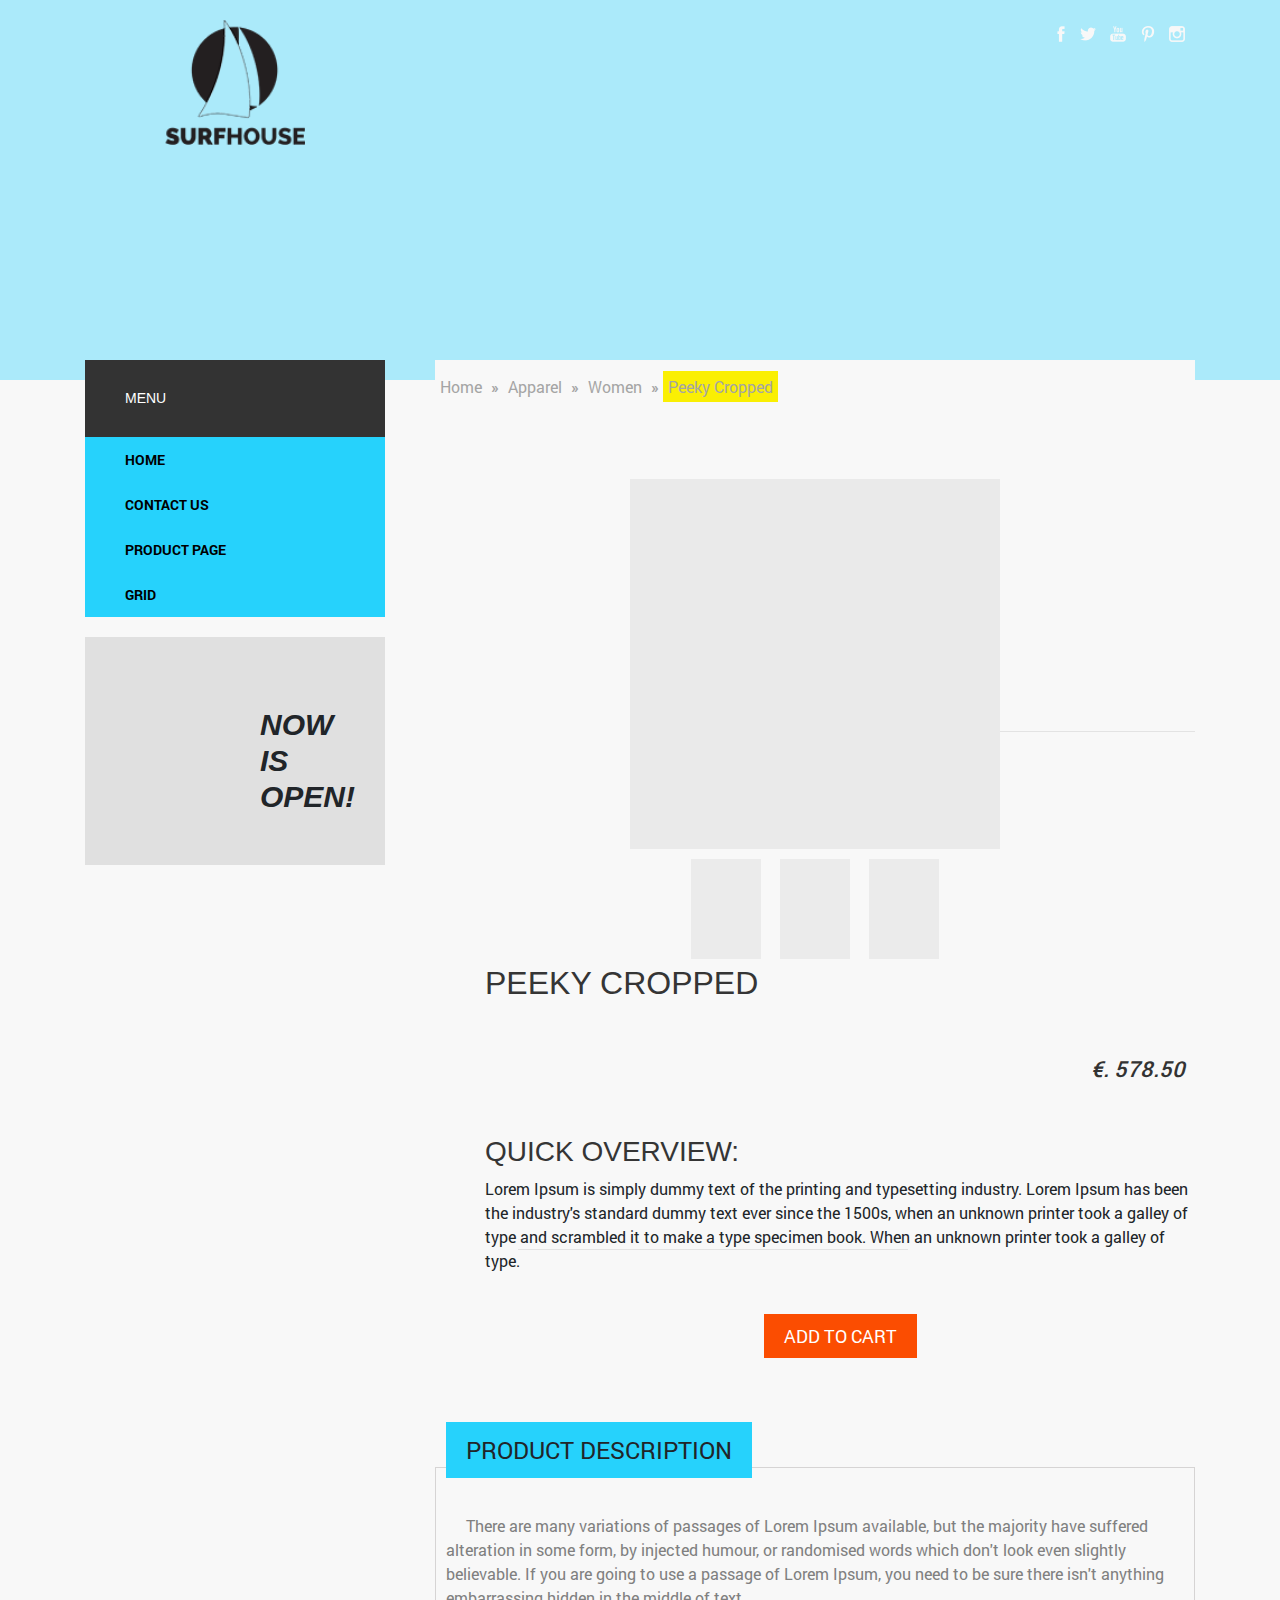
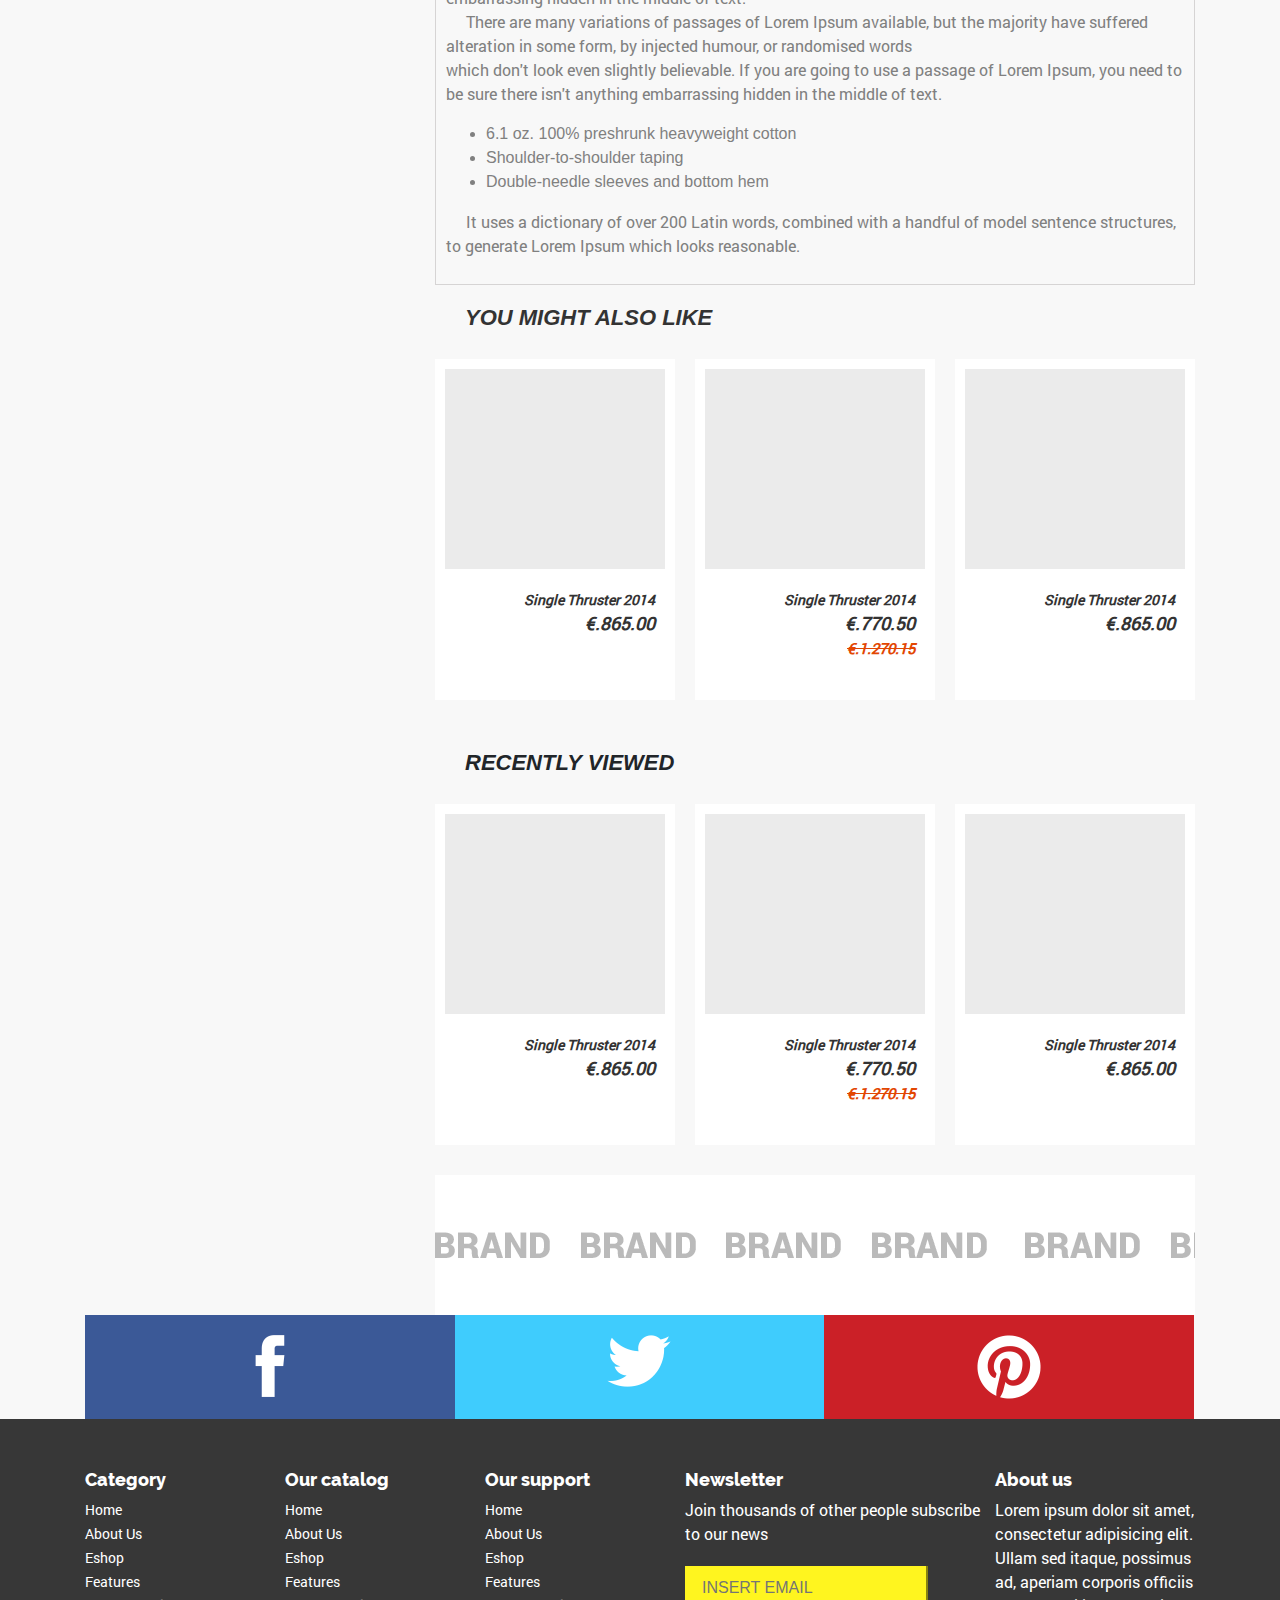
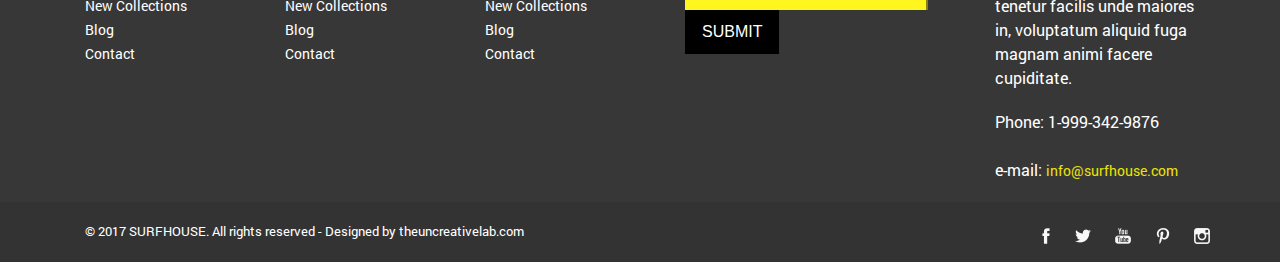
<file: lesson2/task5/html/productpage.html>
<!DOCTYPE html>
<html lang="en">
<head>
    <meta charset="UTF-8">
    <title>Product Page</title>
    <link rel="stylesheet" href="../css/style.css">
    <link rel="stylesheet" href="../css/fonts.css">
    <link rel="stylesheet" href="../css/bootstrap.min.css">
</head>
<body>
    <div class="header">
        <div class="container">
            <header class="header_product">
                <div class="logo">
                    <a href="index.html"><img class="logo_img" src="../img/logo.png" alt="Logotype SurfHouse"></a>
                </div>
                <div class="logo_right">
                    <div class="social_btn">
                        <a href="facebook.com"><img src="../img/social/facebook.png" alt="Facebook"></a>
                        <a href="twitter.com"><img src="../img/social/twitter.png" alt="Twitter"></a>
                        <a href="youtube.com"><img src="../img/social/youtube.png" alt="YouTube"></a>
                        <a href="pinterest.com"><img src="../img/social/pinterest.png" alt="Pinterest"></a>
                        <a href="instagram.com"><img src="../img/social/insta.png" alt="Instagram"></a>
                    </div>
                </div>
            </header>
        </div>
    </div>
    <div class="container">
        <main>
            <aside>
                <div class="sidebar_menu">
                    <h2>Menu</h2>
                    <ul>
                        <li><a href="../index.html">Home</a></li>
                        <li><a href="contact.html">Contact Us</a></li>
                        <li><a href="productpage.html">Product Page</a></li>
                        <li><a href="grid.html">Grid</a></li>
                    </ul>
                </div>
                <div class="sidebar_open">
                    <h2>Now<br>is<br>open!</h2>
                </div>
            </aside>
            <div class="content">
                <div class="breadcrumbs">
                    <a href="../index.html">Home</a> » <a href="#">Apparel</a> » <a href="#">Women</a> » <a class="active" href="#">Peeky Cropped</a>
                </div>
                <div class="blk-p">
                    <div class="left">
                        <div class="img">
                            <div class="product"></div>
                            <div class="thumbs">
                                <img src="../img/img.png" alt="Заглушка">
                                <img src="../img/img.png" alt="Заглушка">
                                <img src="../img/img.png" alt="Заглушка">
                            </div>
                        </div>
                    </div>
                    <div class="right">
                        <div class="review">
                            <h2>Peeky Cropped</h2>
                            <span class="item_price">€. 578.50</span>
                            <h3>Quick Overview:</h3>
                            <p>Lorem Ipsum is simply dummy text of the printing and typesetting industry. Lorem Ipsum has been the industry's standard dummy text ever since the 1500s, when an unknown printer took a galley of type and scrambled it to make a type specimen book. When an unknown printer took a galley of type.</p>
                            <div class="addtocart">
                                <a href="#" class="addcart_btn">add to cart</a>
                            </div>
                        </div>
                    </div>
                </div>
                <div class="product_desc">
                    <fieldset class="product_fieldset">
                        <legend class="product_legend">Product Description</legend>
                        <p>There are many variations of passages of Lorem Ipsum available, but the majority have suffered alteration in some form, by injected humour, or randomised words which don't look even slightly believable. If you are going to use a passage of Lorem Ipsum, you need to be sure there isn't anything embarrassing hidden in the middle of text.</p>

                        <p>There are many variations of passages of Lorem Ipsum available, but the majority have suffered alteration in some form, by injected humour, or randomised words<br> 
                        which don't look even slightly believable. If you are going to use a passage of Lorem Ipsum, you need to be sure there isn't anything embarrassing hidden in the 
                        middle of text.</p>
                        <ul>
                            <li>6.1 oz. 100% preshrunk heavyweight cotton</li>
                            <li>Shoulder-to-shoulder taping</li>
                            <li>Double-needle sleeves and bottom hem</li>
                        </ul>

                        <p>It uses a dictionary of over 200 Latin words, combined with a handful of model sentence structures, to generate Lorem Ipsum which looks reasonable.</p>
                    </fieldset>
                </div>
                <div class="also_like">
                    <h1>You might also like</h1>
                    <div class="catalog">
                        <div class="item">
                            <img src="../img/img.png" alt="заглушка">
                            <span class="item_name">Single Thruster 2014</span>
                            <span class="item_price">€.865.00</span>
                        </div>
                        <div class="item">
                            <img src="../img/img.png" alt="заглушка">
                            <span class="item_name">Single Thruster 2014</span>
                            <span class="item_price">€.770.50</span>
                            <span class="item_old_price">€.1.270.15</span>
                        </div>
                        <div class="item">
                            <img src="../img/img.png" alt="заглушка">
                            <span class="item_name">Single Thruster 2014</span>
                            <span class="item_price">€.865.00</span>
                        </div>
                    </div>
                </div>
                <div class="recently_viewed">
                    <h1>Recently viewed</h1>
                    <div class="catalog">
                        <div class="item">
                            <img src="../img/img.png" alt="заглушка">
                            <span class="item_name">Single Thruster 2014</span>
                            <span class="item_price">€.865.00</span>
                        </div>
                        <div class="item">
                            <img src="../img/img.png" alt="заглушка">
                            <span class="item_name">Single Thruster 2014</span>
                            <span class="item_price">€.770.50</span>
                            <span class="item_old_price">€.1.270.15</span>
                        </div>
                        <div class="item">
                            <img src="../img/img.png" alt="заглушка">
                            <span class="item_name">Single Thruster 2014</span>
                            <span class="item_price">€.865.00</span>
                        </div>
                    </div>
                </div>
                <div class="brands"></div>
            </div>
            <div class="social clearfix">
                <div class="social_f"><img src="../img/social/big/f.png" alt="facebook"></div>
                <div class="social_t"><img src="../img/social/big/t.png" alt="twitter"></div>
                <div class="social_p"><img src="../img/social/big/p.png" alt="painterest"></div>
            </div>
        </main>
    </div>
    <footer>
        <div class="container">
            <div class="widgets">
                <div class="w_catalog widgets_blk-1">
                    <h1>Category</h1>
                    <ul>
                        <li><a href="#">Home</a></li>
                        <li><a href="#">About us</a></li>
                        <li><a href="#">Eshop</a></li>
                        <li><a href="#">Features</a></li>
                        <li><a href="#">New collections</a></li>
                        <li><a href="#">Blog</a></li>
                        <li><a href="#">Contact</a></li>
                    </ul>
                </div>
                <div class="our_catalog widgets_blk-1">
                    <h1>Our catalog</h1>
                    <ul>
                        <li><a href="#">Home</a></li>
                        <li><a href="#">About us</a></li>
                        <li><a href="#">Eshop</a></li>
                        <li><a href="#">Features</a></li>
                        <li><a href="#">New collections</a></li>
                        <li><a href="#">Blog</a></li>
                        <li><a href="#">Contact</a></li>
                    </ul>
                </div>
                <div class="our_support widgets_blk-1">
                    <h1>Our support</h1>
                    <ul>
                        <li><a href="#">Home</a></li>
                        <li><a href="#">About us</a></li>
                        <li><a href="#">Eshop</a></li>
                        <li><a href="#">Features</a></li>
                        <li><a href="#">New collections</a></li>
                        <li><a href="#">Blog</a></li>
                        <li><a href="#">Contact</a></li>
                    </ul>
                </div>
                <div class="newsletter widgets_blk-2">
                    <h1>Newsletter</h1>
                    <p>Join thousands of other people subscribe to our news</p>
                    <form action="POST">
                        <input type="text" name="email" placeholder="INSERT EMAIL" required><input type="submit" name="submit" value="SUBMIT">
                    </form>
                </div>
                <div class="about_us widgets_blk-1">
                    <h1>About us</h1>
                    <p>Lorem ipsum dolor sit amet, consectetur adipisicing elit. Ullam sed itaque, possimus ad, aperiam corporis officiis tenetur facilis unde maiores in, voluptatum aliquid fuga magnam animi facere cupiditate.</p>
                    <div class="contact">
                        Phone: 1-999-342-9876<br><br>
                        e-mail: <a class="email" href="mailto:info@surfhouse.com">info@surfhouse.com</a>
                    </div>
                </div>
            </div>
        </div>
        <div class="copyright">
            <div class="container">
                <p>© 2017  SURFHOUSE. All rights reserved - Designed by theuncreativelab.com</p>
                <div class="social_btn_footer">
                    <a href="facebook.com"><img src="../img/social/facebook.png" alt="Facebook"></a>
                    <a href="twitter.com"><img src="../img/social/twitter.png" alt="Twitter"></a>
                    <a href="youtube.com"><img src="../img/social/youtube.png" alt="YouTube"></a>
                    <a href="pinterest.com"><img src="../img/social/pinterest.png" alt="Pinterest"></a>
                    <a href="instagram.com"><img src="../img/social/insta.png" alt="Instagram"></a>
                </div>
            </div>
        </div>
    </footer>
    
    <script src="https://code.jquery.com/jquery-3.2.1.slim.min.js" integrity="sha384-KJ3o2DKtIkvYIK3UENzmM7KCkRr/rE9/Qpg6aAZGJwFDMVNA/GpGFF93hXpG5KkN" crossorigin="anonymous"></script>
    <script src="https://cdnjs.cloudflare.com/ajax/libs/popper.js/1.12.3/umd/popper.min.js" integrity="sha384-vFJXuSJphROIrBnz7yo7oB41mKfc8JzQZiCq4NCceLEaO4IHwicKwpJf9c9IpFgh" crossorigin="anonymous"></script>
    <script src="../js/bootstrap.min.js"></script>
</body>
</html>
</file>
<file: lesson8/public/ckeditor/samples/css/samples.css>
/**
 * @license Copyright (c) 2003-2016, CKSource - Frederico Knabben. All rights reserved.
 * For licensing, see LICENSE.md or http://ckeditor.com/license
 */
@media (max-width: 900px) {
  .global-is-mobile-hidden {
    display: none !important;
  }
}
article,
aside,
details,
figcaption,
figure,
footer,
header,
hgroup,
main,
menu,
nav,
section {
  display: block;
}
body,
html {
  margin: 0;
  padding: 0;
  font: 16px / 1.8 Arial, 'Helvetica Neue', Helvetica, sans-serif;
  font-weight: 300;
  color: #575757;
}
.grid-width-10 {
  width: 10%;
}
.grid-width-20 {
  width: 20%;
}
.grid-width-30 {
  width: 30%;
}
.grid-width-40 {
  width: 40%;
}
.grid-width-50 {
  width: 50%;
}
.grid-width-60 {
  width: 60%;
}
.grid-width-70 {
  width: 70%;
}
.grid-width-80 {
  width: 80%;
}
.grid-width-90 {
  width: 90%;
}
.grid-width-100 {
  width: 100%;
}
@media (max-width: 900px) {
  .grid-width-10,
  .grid-width-20,
  .grid-width-30,
  .grid-width-40,
  .grid-width-50,
  .grid-width-60,
  .grid-width-70,
  .grid-width-80,
  .grid-width-90,
  .grid-width-100 {
    width: 100%;
  }
}
*[class*="grid-width"] {
  -webkit-box-sizing: border-box;
  -moz-box-sizing: border-box;
  box-sizing: border-box;
  padding-left: 4%;
  padding-right: 4%;
  float: left;
}
*[class*="grid-width"]:after,
.grid-container:after,
*[class*="grid-width"]:before,
.grid-container:before {
  content: '';
  display: block;
  overflow: hidden;
  visibility: hidden;
  font-size: 0;
  line-height: 0;
  width: 0;
  height: 0;
}
*[class*="grid-width"]:after,
.grid-container:after {
  clear: both;
}
.grid-container {
  -webkit-box-sizing: border-box;
  -moz-box-sizing: border-box;
  box-sizing: border-box;
  margin-left: auto;
  margin-right: auto;
}
.grid-container-nested *[class*="grid-width"]:first-child {
  padding-left: 0;
}
.grid-container-nested *[class*="grid-width"]:last-child {
  padding-right: 0;
}
@media (max-width: 900px) {
  .grid-container-nested *[class*="grid-width"]:first-child {
    padding-left: 4%;
  }
  .grid-container-nested *[class*="grid-width"]:last-child {
    padding-right: 4%;
  }
}
.header-a {
  min-height: 140px;
  overflow: hidden;
}
.header-a .header-a-logo {
  margin: 40px 0 0;
}
@media (max-width: 900px) {
  .header-a .header-a-logo {
    text-align: center;
  }
}
.header-a .header-a-logo img {
  border: transparent;
}
.navigation-a {
  height: 30px;
  background: #3d3d3d;
  position: absolute;
  left: 0;
  right: 0;
  top: 0;
  padding: 0;
  overflow: hidden;
}
@media (max-width: 900px) {
  .navigation-a {
    text-align: center;
  }
}
.navigation-a ul {
  list-style: none;
  margin: 0;
  overflow: hidden;
}
.navigation-a ul li,
.navigation-a ul li a {
  display: inline-block;
}
@media (max-width: 900px) {
  .navigation-a ul {
    width: auto;
    text-overflow: ellipsis;
    white-space: nowrap;
    display: inline-block;
    float: none;
  }
  .navigation-a ul:before,
  .navigation-a ul:after {
    display: none;
  }
}
.navigation-a ul.navigation-a-left {
  text-align: left;
}
@media (max-width: 900px) {
  .navigation-a ul.navigation-a-left {
    padding-right: 0;
  }
}
.navigation-a ul.navigation-a-right {
  text-align: right;
}
@media (max-width: 900px) {
  .navigation-a ul.navigation-a-right {
    padding-left: 23px;
  }
}
.navigation-a ul li + li {
  margin-left: 23px;
}
.navigation-a ul li a {
  font-size: 10px;
  font-size: 0.625rem;
  line-height: 18px;
  line-height: 1.13rem;
  line-height: 30px;
  float: left;
  color: #dddddd;
  font-weight: bold;
  text-decoration: none;
  text-transform: uppercase;
}
.navigation-a ul li a:hover {
  cursor: pointer;
  color: #ffffff;
}
.icon-navigation-a-github:before,
.icon-navigation-a-github:after {
  background-image: url("[data-uri]");
}
.navigation-b {
  text-align: right;
  margin: 52px 0 0;
  overflow: visible;
}
@media (max-width: 900px) {
  .navigation-b {
    text-align: center;
    margin-top: 20px;
    padding: 0;
  }
}
.navigation-b ul {
  padding: 0;
  list-style: none;
  margin: 0;
  overflow: visible;
}
.navigation-b ul li,
.navigation-b ul li a {
  display: inline-block;
}
@media (max-width: 900px) {
  .navigation-b ul {
    display: table;
    width: 100%;
    padding-bottom: 1.5em;
  }
}
@media (max-width: 900px) {
  .navigation-b ul li {
    display: table-row;
  }
}
.navigation-b ul li + li {
  margin-left: 20px;
}
@media (max-width: 900px) {
  .navigation-b ul li + li {
    margin-left: 0;
  }
}
.navigation-b ul li a {
  -webkit-box-sizing: border-box;
  -moz-box-sizing: border-box;
  box-sizing: border-box;
  text-transform: uppercase;
  text-decoration: none;
  outline: none;
}
@media (max-width: 900px) {
  .navigation-b ul li a {
    width: 100%;
    -webkit-border-radius: 0;
    -webkit-background-clip: padding-box;
    -moz-border-radius: 0;
    -moz-background-clip: padding;
    border-radius: 0;
    background-clip: padding-box;
  }
}
.footer-a {
  font-size: 13px;
  font-size: 0.8125rem;
  line-height: 23.4px;
  line-height: 1.46rem;
  padding-top: 2.25em;
  padding-bottom: 2.25em;
  overflow: hidden;
  color: #8a8a8a;
}
.footer-a a {
  color: #27c0d8;
  text-decoration: none;
  border-bottom: 1px dotted #27c0d8;
}
.footer-a a:hover {
  color: #23adc2;
}
.footer-a p {
  margin: 0;
  display: inline-block;
  text-align: center;
}
.content {
  font-size: 14px;
  font-size: 0.875rem;
  line-height: 25.2px;
  line-height: 1.57rem;
  overflow: hidden;
  padding-top: 1.5em;
  padding-bottom: 1.5em;
}
.content p {
  margin: 0.75em 0;
}
.content ul,
.content ol,
.content pre,
.content blockquote,
.content textarea:not([class^="cke"]),
.content .cke {
  margin: 1.875em 0;
}
.content code,
.content kbd {
  -webkit-border-radius: 3px;
  -webkit-background-clip: padding-box;
  -moz-border-radius: 3px;
  -moz-background-clip: padding;
  border-radius: 3px;
  background-clip: padding-box;
  padding: 3px 4px;
}
.content pre,
.content code,
.content kbd,
.content blockquote {
  background: #f5f5f5;
}
.content blockquote,
.content pre {
  background: none;
  border-left: 4px solid #27c0d8;
  padding: 1.5em 2.25em;
}
.content p a,
.content ul a,
.content ol a,
.content blockquote a,
.content h1 a,
.content h2 a,
.content h3 a,
.content h4 a,
.content h5 a {
  color: #27c0d8;
  text-decoration: none;
  border-bottom: 1px dotted #27c0d8;
}
.content p a:hover,
.content ul a:hover,
.content ol a:hover,
.content blockquote a:hover,
.content h1 a:hover,
.content h2 a:hover,
.content h3 a:hover,
.content h4 a:hover,
.content h5 a:hover {
  color: #23adc2;
}
.content h1,
.content h2,
.content h3,
.content h4,
.content h5 {
  color: #000;
  font-weight: 100;
}
.content h1 code,
.content h2 code,
.content h3 code,
.content h4 code,
.content h5 code,
.content h1 kbd,
.content h2 kbd,
.content h3 kbd,
.content h4 kbd,
.content h5 kbd {
  font-size: inherit;
}
.content h1 a.content-heading-anchor,
.content h2 a.content-heading-anchor,
.content h3 a.content-heading-anchor,
.content h4 a.content-heading-anchor,
.content h5 a.content-heading-anchor {
  font-weight: 100;
  vertical-align: middle;
  opacity: 0;
  border: 0;
}
.content h1:hover a.content-heading-anchor,
.content h2:hover a.content-heading-anchor,
.content h3:hover a.content-heading-anchor,
.content h4:hover a.content-heading-anchor,
.content h5:hover a.content-heading-anchor {
  opacity: 1;
}
.content h1:target a,
.content h2:target a,
.content h3:target a,
.content h4:target a,
.content h5:target a {
  -webkit-animation: targetLinkOpacity 0.5s linear alternate;
  -moz-animation: targetLinkOpacity 0.5s linear alternate;
  -o-animation: targetLinkOpacity 0.5s linear alternate;
  animation: targetLinkOpacity 0.5s linear alternate;
  opacity: 1;
}
.content input,
.content select,
.content textarea:not([class^="cke"]) {
  -webkit-border-radius: 3px;
  -webkit-background-clip: padding-box;
  -moz-border-radius: 3px;
  -moz-background-clip: padding;
  border-radius: 3px;
  background-clip: padding-box;
  -webkit-box-shadow: inset 0 1px 1px rgba(0, 0, 0, 0.08);
  -moz-box-shadow: inset 0 1px 1px rgba(0, 0, 0, 0.08);
  box-shadow: inset 0 1px 1px rgba(0, 0, 0, 0.08);
  font: inherit;
  color: inherit;
  border: 1px solid #d9d9d9;
  padding: .2em .5em;
}
.content input:focus,
.content select:focus,
.content textarea:not([class^="cke"]):focus {
  border-color: #66afe9;
  outline: 0;
  -webkit-box-shadow: inset 0 1px 1px rgba(0, 0, 0, 0.08), 0 0 8px #93c6ef;
  -moz-box-shadow: inset 0 1px 1px rgba(0, 0, 0, 0.08), 0 0 8px #93c6ef;
  box-shadow: inset 0 1px 1px rgba(0, 0, 0, 0.08), 0 0 8px #93c6ef;
}
.content abbr {
  border-bottom: 1px dotted #666;
  cursor: pointer;
}
.content blockquote {
  font-style: italic;
  font-family: Georgia, Times, "Times New Roman", serif;
  font-size: 16px;
  font-size: 1rem;
  line-height: 28.8px;
  line-height: 1.8rem;
}
.content em {
  font-style: italic;
}
.content h1 {
  font-size: 36px;
  font-size: 2.25rem;
  line-height: 64.8px;
  line-height: 4.05rem;
  margin: 1.125em 0 0;
}
.content h2 {
  font-size: 27.2px;
  font-size: 1.7rem;
  line-height: 48.96px;
  line-height: 3.06rem;
  margin: 0.9em 0 0;
}
.content h3 {
  font-size: 24px;
  font-size: 1.5rem;
  line-height: 43.2px;
  line-height: 2.7rem;
  font-weight: 500;
  margin: 0.75em 0 0;
}
.content h4 {
  font-size: 19.2px;
  font-size: 1.2rem;
  line-height: 34.56px;
  line-height: 2.16rem;
  font-weight: 500;
  margin: 0.75em 0 0;
}
.content h5 {
  font-size: 17.6px;
  font-size: 1.1rem;
  line-height: 31.68px;
  line-height: 1.98rem;
  font-weight: 500;
  margin: 0.75em 0 0;
}
.content hr {
  border: 0;
  border-top: 4px solid #d9d9d9;
  margin: 1.5em 0;
}
.content input[type="text"] {
  height: 1.8em;
  line-height: 1.8em;
}
.content input[type="button"] {
  -webkit-appearance: button;
  -moz-appearance: button;
  appearance: button;
}
.content kbd {
  font-size: 12px;
  font-size: 0.75rem;
  line-height: 21.6px;
  line-height: 1.35rem;
  font-family: Arial, 'Helvetica Neue', Helvetica, sans-serif;
  padding: 2px 6px;
  -webkit-box-shadow: 0 0 4px #ffffff inset, 0 2px 0 #d9d9d9;
  -moz-box-shadow: 0 0 4px #ffffff inset, 0 2px 0 #d9d9d9;
  box-shadow: 0 0 4px #ffffff inset, 0 2px 0 #d9d9d9;
}
.content p img {
  vertical-align: middle;
}
.content p pre {
  padding: 1.5em;
}
.content pre {
  padding: 0;
  border: 0;
  tab-size: 4;
  -o-tab-size: 4;
  -moz-tab-size: 4;
}
.content pre,
.content code {
  font-size: 11.89px;
  font-size: 0.743rem;
  line-height: 21.4px;
  line-height: 1.34rem;
  font-family: Consolas, Menlo, Monaco, Lucida Console, Liberation Mono, DejaVu Sans Mono, Bitstream Vera Sans Mono, Courier New, monospace, serif;
}
.content pre a,
.content code a {
  border: 0;
}
.content pre code {
  padding: 0.75em;
  display: block;
}
.content strong {
  color: #000;
}
.content ul ul,
.content ol ul,
.content ul ol,
.content ol ol {
  margin: 0.75em 0;
}
.content ul li,
.content ol li {
  font-size: 14px;
  font-size: 0.875rem;
  line-height: 30.24px;
  line-height: 1.89rem;
}
.content textarea:not([class^="cke"]) {
  width: 100%;
}
.content div.todo {
  border: 2px dotted #444;
  padding: 10px;
  margin: 60px 0 10px 0;
  /* Remove me some day */
}
.content div.todo:before {
  content: "TODO";
  font-weight: bold;
}
body a.button-a,
body button.button-a,
body input.button-a {
  -webkit-border-radius: 3px;
  -webkit-background-clip: padding-box;
  -moz-border-radius: 3px;
  -moz-background-clip: padding;
  border-radius: 3px;
  background-clip: padding-box;
  font-size: 14px;
  font-size: 0.875rem;
  line-height: 25.2px;
  line-height: 1.57rem;
  height: 36px;
  line-height: 36px;
  padding: 0 1.1em;
  font-weight: 700;
  color: #3e3e3e;
  white-space: nowrap;
  text-decoration: none;
  display: inline-block;
  cursor: pointer;
  border: 0;
  vertical-align: middle;
  margin: 1px 0;
  background: transparent;
}
body a.button-a.icon-pos-left,
body button.button-a.icon-pos-left,
body input.button-a.icon-pos-left {
  padding-left: .8em;
}
body a.button-a.icon-pos-right,
body button.button-a.icon-pos-right,
body input.button-a.icon-pos-right {
  padding-right: .8em;
}
body a.button-a.button-a-no-text,
body button.button-a.button-a-no-text,
body input.button-a.button-a-no-text {
  -webkit-border-radius: 100px;
  -webkit-background-clip: padding-box;
  -moz-border-radius: 100px;
  -moz-background-clip: padding;
  border-radius: 100px;
  background-clip: padding-box;
  width: 36px;
  padding: 0;
  text-indent: -999px;
  overflow: hidden;
  position: relative;
  text-align: center;
}
body a.button-a.button-a-no-text:before,
body button.button-a.button-a-no-text:before,
body input.button-a.button-a-no-text:before {
  position: absolute;
  left: 50%;
  top: 50%;
  margin: -9px 0 0 -9px;
}
@media (max-width: 900px) {
  body a.button-a.button-a-mobile-collapsed,
  body button.button-a.button-a-mobile-collapsed,
  body input.button-a.button-a-mobile-collapsed {
    -webkit-border-radius: 100px;
    -webkit-background-clip: padding-box;
    -moz-border-radius: 100px;
    -moz-background-clip: padding;
    border-radius: 100px;
    background-clip: padding-box;
    width: 36px;
    padding: 0;
    text-indent: -999px;
    overflow: hidden;
    position: relative;
    text-align: center;
  }
  body a.button-a.button-a-mobile-collapsed:before,
  body button.button-a.button-a-mobile-collapsed:before,
  body input.button-a.button-a-mobile-collapsed:before {
    position: absolute;
    left: 50%;
    top: 50%;
    margin: -9px 0 0 -9px;
  }
  body a.button-a.button-a-mobile-collapsed:before,
  body button.button-a.button-a-mobile-collapsed:before,
  body input.button-a.button-a-mobile-collapsed:before {
    position: absolute;
    left: 50%;
    top: 50%;
    margin: -9px 0 0 -9px;
  }
}
body a.button-a:active,
body button.button-a:active,
body input.button-a:active,
body a.button-a:hover,
body button.button-a:hover,
body input.button-a:hover {
  color: #fff;
  background: #23adc2;
}
body a.button-a:focus,
body button.button-a:focus,
body input.button-a:focus {
  border-color: #66afe9;
  outline: 0;
  -webkit-box-shadow: inset 0 1px 1px rgba(0, 0, 0, 0.075), 0 0 8px #93c6ef;
  -moz-box-shadow: inset 0 1px 1px rgba(0, 0, 0, 0.075), 0 0 8px #93c6ef;
  box-shadow: inset 0 1px 1px rgba(0, 0, 0, 0.075), 0 0 8px #93c6ef;
}
body a.button-a-soft,
body button.button-a-soft,
body input.button-a-soft {
  background: #e7e7e7;
}
body a.button-a-soft:active,
body button.button-a-soft:active,
body input.button-a-soft:active,
body a.button-a-soft:hover,
body button.button-a-soft:hover,
body input.button-a-soft:hover {
  color: #3e3e3e;
  background: #cecece;
}
body a.button-a-background,
body button.button-a-background,
body input.button-a-background,
body a.navigation-b ul li a:hover,
body button.navigation-b ul li a:hover,
body input.navigation-b ul li a:hover {
  color: #fff;
  background: #27c0d8;
}
body a.button-a-background:active,
body button.button-a-background:active,
body input.button-a-background:active,
body a.button-a-background:hover,
body button.button-a-background:hover,
body input.button-a-background:hover,
body a.navigation-b ul li a:hover:active,
body button.navigation-b ul li a:hover:active,
body input.navigation-b ul li a:hover:active,
body a.navigation-b ul li a:hover:hover,
body button.navigation-b ul li a:hover:hover,
body input.navigation-b ul li a:hover:hover {
  color: #fff;
  background: #23adc2;
}
.balloon-a {
  font-size: 12px;
  font-size: 0.75rem;
  line-height: 21.6px;
  line-height: 1.35rem;
  -webkit-border-radius: 3px;
  -webkit-background-clip: padding-box;
  -moz-border-radius: 3px;
  -moz-background-clip: padding;
  border-radius: 3px;
  background-clip: padding-box;
  border-bottom: 3px solid #d4d4d4;
  background: #ebebeb;
  display: inline-block;
  white-space: nowrap;
  padding: .4em 1.2em .2em;
  font-weight: 700;
  position: relative;
  z-index: 1000;
  text-transform: none;
  color: #575757;
}
.balloon-a:hover {
  color: #575757;
}
.balloon-a:before {
  content: '';
  width: 0;
  height: 0;
  border-style: solid;
  position: absolute;
}
.balloon-a-ne:before,
.balloon-a-nw:before {
  top: -13px;
  border-width: 0 9px 15.6px 9px;
  border-color: transparent transparent #ebebeb transparent;
}
.balloon-a-se:before,
.balloon-a-sw:before {
  bottom: -13px;
  border-width: 15.6px 9px 0 9px;
  border-color: #ebebeb transparent transparent transparent;
}
.balloon-a-nw:before,
.balloon-a-sw:before {
  left: 20px;
}
.balloon-a-ne:before,
.balloon-a-se:before {
  right: 20px;
}
.icon-pos-left:before,
.icon-pos-right:after {
  content: '';
  display: inline-block;
  width: 18px;
  height: 18px;
  vertical-align: middle;
  background-repeat: no-repeat;
}
.icon-pos-left:before {
  margin-right: 10px;
}
.icon-pos-right:after {
  margin-left: 10px;
}
.icon-download:before,
.icon-download:after {
  background-image: url("[data-uri]");
}
.icon-question-mark:before,
.icon-question-mark:after {
  background-image: url("[data-uri]");
}
.icon-close:before,
.icon-close:after {
  background-image: url("[data-uri]");
}
.ie8 .switch > * {
  vertical-align: middle;
}
.ie8 .switch input[type="radio"] {
  margin: 0 0.25em;
  display: inline-block;
}
.ie8 .switch label {
  margin-left: 0 !important;
  margin-right: 0 !important;
}
.ie8 .switch label[data-for="1"] {
  float: left;
}
.ie8 .switch label[data-for="2"] {
  float: right;
}
.ie8 .switch .switch-inner {
  display: none;
}
.switch {
  font-size: 14px;
  font-size: 0.875rem;
  line-height: 25.2px;
  line-height: 1.57rem;
  font-weight: bold;
  background-color: #27c0d8;
  overflow: hidden;
  display: inline-block;
  padding: 0.75em 0.25em;
  color: #fff;
  -webkit-border-radius: 3px;
  -webkit-background-clip: padding-box;
  -moz-border-radius: 3px;
  -moz-background-clip: padding;
  border-radius: 3px;
  background-clip: padding-box;
  position: relative;
}
.switch input[type="radio"] {
  display: none;
}
.switch label {
  position: relative;
  z-index: 2;
  float: left;
  cursor: pointer;
  padding: 0 0.75em;
}
.switch label:hover {
  text-decoration: underline;
}
.switch .switch-inner {
  float: left;
  background-color: #FFF;
  height: 1.5em;
  width: 4.125em;
  padding: 2px;
  margin: 0 0.25em;
  -webkit-border-radius: 5.5px;
  -webkit-background-clip: padding-box;
  -moz-border-radius: 5.5px;
  -moz-background-clip: padding;
  border-radius: 5.5px;
  background-clip: padding-box;
}
.switch .switch-inner .handler {
  overflow: hidden;
  position: relative;
  display: block;
  height: 1.5em;
  width: 1.5em;
  background: #25b4cb;
  -webkit-border-radius: 4.5px;
  -webkit-background-clip: padding-box;
  -moz-border-radius: 4.5px;
  -moz-background-clip: padding;
  border-radius: 4.5px;
  background-clip: padding-box;
}
.switch .switch-inner .handler:before {
  content: '';
  display: block;
  position: absolute;
  top: 0;
  right: 0;
  bottom: 3px;
  left: 0;
  background-color: #34c4da;
  -webkit-border-bottom-left-radius: 4.5px;
  -moz-border-radius-bottomleft: 4.5px;
  border-bottom-left-radius: 4.5px;
  -webkit-border-bottom-right-radius: 4.5px;
  -webkit-background-clip: padding-box;
  -moz-border-radius-bottomright: 4.5px;
  -moz-background-clip: padding;
  border-bottom-right-radius: 4.5px;
  background-clip: padding-box;
}
.switch:hover .switch-inner .handler:before {
  background: #45c9dd;
}
.switch input[data-num="2"]:checked ~ .switch-inner > .handler {
  margin-left: auto;
}
.switch input[data-num="2"]:checked ~ label[data-for="1"] {
  padding-right: 5.125em;
  margin-right: -4.375em;
}
.switch input[data-num="1"]:checked ~ label[data-for="2"] {
  padding-left: 5.125em;
  margin-left: -4.375em;
}
.toggler {
  -webkit-user-select: none;
  -moz-user-select: none;
  -ms-user-select: none;
  user-select: none;
}
.toggler label {
  cursor: pointer;
}
.toggler [data-collapse] {
  display: inherit;
}
.toggler [data-expand] {
  display: none;
}
.toggler.collapsed [data-collapse] {
  display: none;
}
.toggler.collapsed [data-expand] {
  display: inherit;
}
.toggler-container {
  overflow: hidden;
}
.toggler-container.collapsed {
  height: 0;
}
.icon-toggler-expanded:before,
.icon-toggler-collapsed:before,
.icon-toggler-expanded:after,
.icon-toggler-collapsed:after {
  background-image: url("[data-uri]");
}
.icon-toggler-expanded.icon-light:before,
.icon-toggler-collapsed.icon-light:before,
.icon-toggler-expanded.icon-light:after,
.icon-toggler-collapsed.icon-light:after {
  background-image: url("[data-uri]");
}
.icon-toggler-expanded:before,
.icon-toggler-expanded:after {
  background-position: top left;
}
.icon-toggler-collapsed:before,
.icon-toggler-collapsed:after {
  background-position: bottom left;
}
.modal {
  padding: 20px;
  border-radius: 3px;
  background-color: white;
  max-width: 700px;
  -webkit-box-sizing: border-box;
  -moz-box-sizing: border-box;
  box-sizing: border-box;
  width: 80% !important;
  top: 50% !important;
  -webkit-transform: translate(-50%, -50%) !important;
  -moz-transform: translate(-50%, -50%) !important;
  -o-transform: translate(-50%, -50%) !important;
  -ms-transform: translate(-50%, -50%) !important;
  transform: translate(-50%, -50%) !important;
}
.modal-close {
  -webkit-border-radius: 100px;
  -webkit-background-clip: padding-box;
  -moz-border-radius: 100px;
  -moz-background-clip: padding;
  border-radius: 100px;
  background-clip: padding-box;
  cursor: pointer;
  height: 18px;
  width: 18px;
  position: absolute;
  top: 10px;
  right: 10px;
  font-size: 17px;
  text-align: center;
  line-height: 19px;
  background: #cccccc;
}
main .grid-container,
header .grid-container,
.navigation-a > div,
footer > div {
  max-width: 968px;
}
.header-a {
  margin-top: 30px;
}
.footer-a {
  border-top: 1px solid #d9d9d9;
}
.adjoined-top {
  background-color: #27c0d8;
  color: #fff;
}
.adjoined-top .content h1,
.adjoined-top .content h2,
.adjoined-top .content h3,
.adjoined-top .content h4,
.adjoined-top .content h5 {
  color: #fff;
}
.adjoined-top .content p {
  font-size: 18px;
  font-size: 1.125rem;
  line-height: 32.4px;
  line-height: 2.02rem;
  font-weight: 100;
}
.adjoined-top .content p a {
  text-decoration: none;
  border-bottom: 1px dotted #fff;
  color: inherit;
}
.adjoined-top .content p a:hover {
  color: #e6e6e6;
}
.adjoined-top .content button {
  color: #fff;
}
.adjoined-top .content strong {
  color: #fff;
}
.adjoined-top .content code {
  font-size: inherit;
  color: #27c0d8;
}
.adjoined-bottom {
  position: relative;
}
.adjoined-bottom:before {
  z-index: -1;
  content: '';
  background: #27c0d8;
  position: absolute;
  top: 0;
  left: 0;
  right: 0;
  height: 50%;
}
main .grid-container,
header .grid-container,
.navigation-a > div,
footer > div {
  max-width: 1052px;
}
main .grid-container.freed-width {
  max-width: none;
}
.switch {
  background: #25b4cb;
  float: right;
  overflow: visible;
}
.switch .balloon-a {
  position: absolute;
  top: -40px;
  right: 50%;
  margin-right: -15px;
  background: #FFEFC1;
  border-bottom-color: #DCDCA4;
}
.switch .balloon-a:before {
  border-color: #FFEFC1 transparent transparent transparent;
}
#toolbar .editors-container {
  overflow: hidden;
  height: 0;
  transition: height 200ms;
}
#toolbar .editors-container.active {
  height: auto;
}
#main #editor {
  background: #FFF;
  padding: 2% 4%;
  border: dashed 5px #27c0d8;
}
div.cke a.cke_button,
div.cke .cke_combo_button {
  border-bottom: none;
}
div.cke a.cke_button.cke_combo_button,
div.cke .cke_combo_button.cke_combo_button {
  border-bottom: 1px solid #a6a6a6;
}
#main .adjoined-top:before {
  height: 335px;
}
#toolbar .adjoined-top:before {
  height: 219px;
}
#toolbar .adjoined-top .grid-container-nested {
  height: 147px;
}
.content .grid-switch-magic {
  margin: 3.5em 0 0;
}
#info-box {
  padding-bottom: 0;
}
#info-box > div {
  width: 100%;
  text-align: right;
}
#info-box > div .toggler {
  padding-right: 0;
}
#info-box > div .toggler:hover {
  background: transparent;
  color: #000;
}
#info-box > div .toggler:hover > label {
  text-decoration: underline;
}
#info-box > div h2 {
  float: left;
  margin-top: 0;
}
#info-box > div#instructions-container {
  text-align: left;
}
#toolbarModifierWrapper {
  overflow: hidden;
  height: 0;
  opacity: 0;
  transition: height 200ms;
}
#toolbarModifierWrapper.active {
  height: auto;
  opacity: 1;
}
header {
  overflow: visible;
}
header div.grid-container {
  overflow: visible;
}
header .navigation-b {
  overflow: visible;
}
header .navigation-b ul {
  overflow: visible;
}
header .navigation-b a {
  position: relative;
}
header .balloon-a {
  position: absolute;
  top: 48px;
  left: 50%;
  margin-left: -35px;
}
@media (max-width: 1140px) {
  header .balloon-a {
    left: auto;
    margin-left: auto;
    right: 50%;
    margin-right: -35px;
  }
  header .balloon-a:before {
    left: auto;
    right: 22px;
  }
}
@media (max-width: 900px) {
  header .balloon-a {
    display: none;
  }
}
#toolbar .cke_toolbar {
  pointer-events: none;
  -webkit-user-select: none;
  -moz-user-select: none;
  -ms-user-select: none;
  user-select: none;
  cursor: default;
}
.some-toolbar-active .cke_toolbar {
  zoom: 1;
  filter: alpha(opacity=50);
  -webkit-opacity: 0.5;
  -moz-opacity: 0.5;
  opacity: 0.5;
}
.cke_toolbar.active {
  position: relative;
  zoom: 1;
  filter: alpha(opacity=100);
  -webkit-opacity: 1;
  -moz-opacity: 1;
  opacity: 1;
}
.cke_toolbar.active:after {
  content: '';
  display: block;
  position: absolute;
  top: 0;
  right: 6px;
  bottom: 5px;
  left: 0;
  -webkit-border-radius: 5px;
  -webkit-background-clip: padding-box;
  -moz-border-radius: 5px;
  -moz-background-clip: padding;
  border-radius: 5px;
  background-clip: padding-box;
  -webkit-box-shadow: 0px 0px 15px 3px #fff4b0;
  -moz-box-shadow: 0px 0px 15px 3px #fff4b0;
  box-shadow: 0px 0px 15px 3px #fff4b0;
}
.cke_toolbar.active .cke_toolgroup {
  -webkit-box-shadow: none;
  -moz-box-shadow: none;
  box-shadow: none;
  border-color: #e3c300;
}
.cke_toolbar.active .cke_combo,
.cke_toolbar.active .cke_toolgroup {
  position: relative;
  z-index: 2;
}
.cke_toolbar.active .cke_combo_button {
  -webkit-box-shadow: none;
  -moz-box-shadow: none;
  box-shadow: none;
}
.unselectable {
  -webkit-user-select: none;
  -moz-user-select: none;
  -ms-user-select: none;
  user-select: none;
}
.toolbar {
  padding: 5px 0;
  margin-bottom: 2.4em;
  overflow: hidden;
  background: #fff;
}
.toolbar button.button-a.cke_button {
  cursor: pointer;
  display: inline-block;
  padding: 4px 6px;
  outline: 0;
  border: 1px solid #a6a6a6;
}
.toolbar button.button-a.hidden {
  display: none;
}
.toolbar button.button-a.left {
  float: left;
  margin-right: 8px;
}
.toolbar button.button-a.right {
  float: right;
  margin-left: 8px;
}
.toolbar button.button-a .highlight {
  color: #ffefc1;
}
.configContainer.hidden,
.toolbarModifier.hidden,
.toolbarModifier-hints.hidden {
  display: none;
}
.toolbarModifier :focus,
.toolbar button:focus,
.configContainer textarea.configCode:focus {
  outline: none;
}
div.toolbarModifier {
  padding: 0;
  overflow: hidden;
  width: 100%;
  position: relative;
  display: table;
  border-collapse: collapse;
}
div.toolbarModifier ::-moz-focus-inner {
  border: 0;
}
div.toolbarModifier .empty {
  display: none;
}
div.toolbarModifier.empty-visible .empty {
  display: table-row;
  zoom: 1;
  filter: alpha(opacity=60);
  -webkit-opacity: 0.6;
  -moz-opacity: 0.6;
  opacity: 0.6;
}
div.toolbarModifier .empty > p {
  line-height: 31px;
}
div.toolbarModifier > ul {
  padding: 0;
  margin: 0;
  border-top: 1px solid #cccccc;
  width: 100%;
}
div.toolbarModifier > ul[data-type="table-header"] {
  display: table-header-group;
}
div.toolbarModifier > ul[data-type="table-body"] {
  display: table-row-group;
}
div.toolbarModifier > ul p {
  padding: 0;
  margin: 0;
}
div.toolbarModifier > ul > li {
  display: table-row;
}
div.toolbarModifier > ul > li[data-type="header"] {
  font-weight: bold;
  user-select: none;
  cursor: default;
}
div.toolbarModifier > ul > li[data-type="group"],
div.toolbarModifier > ul > li[data-type="separator"] {
  border-bottom: 1px solid #cccccc;
}
div.toolbarModifier > ul > li[data-type="subgroup"] {
  border-top: 1px solid #eee;
}
div.toolbarModifier > ul > li[data-type="subgroup"]:first-child {
  border-top: none;
}
div.toolbarModifier > ul > li[data-type="group"].active,
div.toolbarModifier > ul > li[data-type="group"]:hover,
div.toolbarModifier > ul > li[data-type="separator"].active,
div.toolbarModifier > ul > li[data-type="separator"]:hover {
  overflow: hidden;
  z-index: 2;
}
div.toolbarModifier > ul > li[data-type="group"].active,
div.toolbarModifier > ul > li[data-type="separator"].active,
div.toolbarModifier > ul > li[data-type="group"].active:hover,
div.toolbarModifier > ul > li[data-type="separator"].active:hover {
  background: #f0fafb;
}
div.toolbarModifier > ul > li[data-type="group"]:hover,
div.toolbarModifier > ul > li[data-type="separator"]:hover {
  background: #fffbe3;
}
div.toolbarModifier > ul > li[data-type="separator"] {
  background: #f5f5f5;
}
div.toolbarModifier > ul > li[data-type="separator"]:after {
  content: '';
  width: 100%;
}
div.toolbarModifier > ul > li[data-type="separator"] > p {
  padding: 2px 5px;
}
div.toolbarModifier > ul > li > p,
div.toolbarModifier > ul > li > ul {
  display: table-cell;
  vertical-align: middle;
}
div.toolbarModifier > ul > li p {
  padding-left: 5px;
  min-width: 200px;
}
div.toolbarModifier > ul > li p span {
  white-space: nowrap;
  cursor: default;
}
div.toolbarModifier > ul > li p span button {
  font-size: 12.666px;
  margin-right: 5px;
  cursor: pointer;
  background: #fff;
  -webkit-border-radius: 5px;
  -webkit-background-clip: padding-box;
  -moz-border-radius: 5px;
  -moz-background-clip: padding;
  border-radius: 5px;
  background-clip: padding-box;
  border: 1px solid #bbb;
  padding: 0 7px;
  line-height: 12px;
  height: 20px;
}
div.toolbarModifier > ul > li p span button:not(.disabled):hover,
div.toolbarModifier > ul > li p span button:not(.disabled):focus {
  color: #fff;
  background-color: #454545;
  border-color: transparent;
}
div.toolbarModifier > ul > li p span button.move.disabled {
  cursor: default;
  zoom: 1;
  filter: alpha(opacity=20);
  -webkit-opacity: 0.2;
  -moz-opacity: 0.2;
  opacity: 0.2;
}
div.toolbarModifier > ul > li ul {
  border-collapse: collapse;
  padding: 0;
  width: 100%;
}
div.toolbarModifier > ul > li ul li {
  display: table-row;
  list-style-type: none;
  line-height: 1;
}
div.toolbarModifier > ul > li ul li[data-type="subgroup"] {
  border-top: 1px solid #dddddd;
}
div.toolbarModifier > ul > li ul li[data-type="subgroup"]:first-child {
  border-top: 0;
}
div.toolbarModifier > ul > li ul li[data-type="subgroup"] [data-type="button"] {
  -webkit-border-radius: 3px;
  -webkit-background-clip: padding-box;
  -moz-border-radius: 3px;
  -moz-background-clip: padding;
  border-radius: 3px;
  background-clip: padding-box;
  padding: 0 2px;
}
div.toolbarModifier > ul > li ul li[data-type="subgroup"] [data-type="button"]:focus {
  background: rgba(0, 0, 0, 0.04);
}
div.toolbarModifier > ul > li ul li[data-type="subgroup"] [data-type="button"] input {
  vertical-align: middle;
}
div.toolbarModifier > ul > li ul li > p,
div.toolbarModifier > ul > li ul li > ul {
  display: table-cell;
  vertical-align: middle;
}
div.toolbarModifier > ul > li ul li ul {
  padding: 0;
}
div.toolbarModifier > ul > li ul li ul li {
  padding: 0;
  display: inline-block;
  cursor: pointer;
  margin: 2px 5px 2px 0;
}
div.toolbarModifier > ul > li ul li ul li .cke_combo_text {
  cursor: pointer;
  white-space: nowrap;
}
div.toolbarModifier > ul > li ul li ul li .cke_toolgroup,
div.toolbarModifier > ul > li ul li ul li .cke_combo_button {
  cursor: pointer;
  margin: 0;
  vertical-align: middle;
  border: 1px solid #ddd;
  font-size: 11.41px;
  font-size: 0.713rem;
  line-height: 20.54px;
  line-height: 1.28rem;
}
div.toolbarModifier > .codemirror-wrapper {
  overflow-y: auto;
}
div.toolbarModifier-hints {
  float: right;
  width: 350px;
  min-width: 150px;
  overflow-y: auto;
  margin-left: 1.5em;
}
div.toolbarModifier-hints h3 {
  font-size: 18.08px;
  font-size: 1.13rem;
  line-height: 32.54px;
  line-height: 2.03rem;
  padding: 0.36em 1.5em;
  background: #f5f5f5;
  border-bottom: 1px solid #dddddd;
  margin-top: 0;
  margin-bottom: 1.2em;
}
div.toolbarModifier-hints dl {
  margin-bottom: 1.2em;
  overflow: hidden;
}
div.toolbarModifier-hints dl .list-header {
  font-weight: bold;
  border: 0;
  padding-bottom: 0.6em;
}
div.toolbarModifier-hints dl > p {
  text-align: center;
}
div.toolbarModifier-hints dl dt {
  float: left;
  width: 9em;
  clear: both;
  text-align: right;
  border-top: 1px solid #dddddd;
  padding-left: 1.5em;
  padding-right: .1em;
  -webkit-box-sizing: border-box;
  -moz-box-sizing: border-box;
  box-sizing: border-box;
}
div.toolbarModifier-hints dl dt code {
  background: none;
  border: none;
  vertical-align: middle;
}
div.toolbarModifier-hints dl dd {
  margin-left: 10em;
  clear: right;
  padding-right: 1.5em;
}
div.toolbarModifier-hints dl dd code {
  line-height: 2.2em;
}
div.toolbarModifier-hints dl dd:after {
  content: '\00a0';
  display: block;
  clear: left;
  float: right;
  height: 0;
  width: 0;
}
.toolbarModifier-hints,
.configContainer textarea.configCode,
.CodeMirror {
  -webkit-border-radius: 3px;
  -webkit-background-clip: padding-box;
  -moz-border-radius: 3px;
  -moz-background-clip: padding;
  border-radius: 3px;
  background-clip: padding-box;
  border: 1px solid #ccc;
  font-size: 13.01px;
  font-size: 0.813rem;
  line-height: 23.42px;
  line-height: 1.46rem;
}
.configContainer textarea.configCode,
.CodeMirror pre,
.CodeMirror-linenumber {
  font-size: 13.01px;
  font-size: 0.813rem;
  line-height: 23.42px;
  line-height: 1.46rem;
  font-family: Consolas, Menlo, Monaco, Lucida Console, Liberation Mono, DejaVu Sans Mono, Bitstream Vera Sans Mono, Courier New, monospace, serif;
}
.CodeMirror pre {
  border: none;
  padding: 0;
  margin: 0;
}
.configContainer textarea.configCode {
  -webkit-box-sizing: border-box;
  -moz-box-sizing: border-box;
  box-sizing: border-box;
  color: #575757;
  padding: 10px;
  width: 100%;
  min-height: 500px;
  margin: 0;
  resize: none;
  outline: none;
  -moz-tab-size: 4;
  tab-size: 4;
  white-space: pre;
  word-wrap: normal;
  overflow: auto;
}
.CodeMirror-hints.toolbar-modifier {
  padding: 0;
  color: #575757;
  font-size: 14px;
  font-size: 0.875rem;
  line-height: 25.2px;
  line-height: 1.57rem;
  font-family: Consolas, Menlo, Monaco, Lucida Console, Liberation Mono, DejaVu Sans Mono, Bitstream Vera Sans Mono, Courier New, monospace, serif;
}
.CodeMirror-hints.toolbar-modifier .CodeMirror-hint-active {
  color: #575757;
  background: #f0fafb;
}
.CodeMirror-hints.toolbar-modifier > li:hover {
  background: #fffbe3;
}
/* Text modifier */
#toolbarModifierWrapper {
  margin-bottom: 1.2em;
}
#toolbarModifierWrapper .invalid .CodeMirror {
  background: #fff8f8;
  border-color: red;
}
#toolbarModifierWrapper .CodeMirror {
  height: auto;
  padding: 0 0.6em;
}
.staticContainer {
  position: fixed;
  top: 0;
  width: 100%;
  z-index: 10;
}
.staticContainer > .grid-container {
  max-width: 1052px;
}
.staticContainer > .grid-container .inner {
  background: #fff;
}
.staticContainer > .grid-container .inner .toolbar {
  margin-bottom: 0;
}
#help {
  position: relative;
  top: -15px;
  left: -5px;
}
#help-content {
  display: none;
}
/*# sourceMappingURL=[data-uri] */
</file>
<file: lesson8/public/ckeditor/samples/toolbarconfigurator/lib/codemirror/neo.css>
/* neo theme for codemirror */

/* Color scheme */

.cm-s-neo.CodeMirror {
  background-color:#ffffff;
  color:#2e383c;
  line-height:1.4375;
}
.cm-s-neo .cm-comment {color:#75787b}
.cm-s-neo .cm-keyword, .cm-s-neo .cm-property {color:#1d75b3}
.cm-s-neo .cm-atom,.cm-s-neo .cm-number {color:#75438a}
.cm-s-neo .cm-node,.cm-s-neo .cm-tag {color:#9c3328}
.cm-s-neo .cm-string {color:#b35e14}
.cm-s-neo .cm-variable,.cm-s-neo .cm-qualifier {color:#047d65}


/* Editor styling */

.cm-s-neo pre {
  padding:0;
}

.cm-s-neo .CodeMirror-gutters {
  border:none;
  border-right:10px solid transparent;
  background-color:transparent;
}

.cm-s-neo .CodeMirror-linenumber {
  padding:0;
  color:#e0e2e5;
}

.cm-s-neo .CodeMirror-guttermarker { color: #1d75b3; }
.cm-s-neo .CodeMirror-guttermarker-subtle { color: #e0e2e5; }
</file>
<file: lesson8/public/ckeditor/samples/old/sample.css>
/*
Copyright (c) 2003-2016, CKSource - Frederico Knabben. All rights reserved.
For licensing, see LICENSE.md or http://ckeditor.com/license
*/

html, body, h1, h2, h3, h4, h5, h6, div, span, blockquote, p, address, form, fieldset, img, ul, ol, dl, dt, dd, li, hr, table, td, th, strong, em, sup, sub, dfn, ins, del, q, cite, var, samp, code, kbd, tt, pre
{
	line-height: 1.5;
}

body
{
	padding: 10px 30px;
}

input, textarea, select, option, optgroup, button, td, th
{
	font-size: 100%;
}

pre
{
	-moz-tab-size: 4;
	tab-size: 4;
}

pre, code, kbd, samp, tt
{
	font-family: monospace,monospace;
	font-size: 1em;
}

body {
	width: 960px;
	margin: 0 auto;
}

code
{
	background: #f3f3f3;
	border: 1px solid #ddd;
	padding: 1px 4px;
	border-radius: 3px;
}

abbr
{
	border-bottom: 1px dotted #555;
	cursor: pointer;
}

.new, .beta
{
	text-transform: uppercase;
	font-size: 10px;
	font-weight: bold;
	padding: 1px 4px;
	margin: 0 0 0 5px;
	color: #fff;
	float: right;
	border-radius: 3px;
}

.new
{
	background: #FF7E00;
	border: 1px solid #DA8028;
	text-shadow: 0 1px 0 #C97626;

	box-shadow: 0 2px 3px 0 #FFA54E inset;
}

.beta
{
	background: #18C0DF;
	border: 1px solid #19AAD8;
	text-shadow: 0 1px 0 #048CAD;
	font-style: italic;

	box-shadow: 0 2px 3px 0 #50D4FD inset;
}

h1.samples
{
	color: #0782C1;
	font-size: 200%;
	font-weight: normal;
	margin: 0;
	padding: 0;
}

h1.samples a
{
	color: #0782C1;
	text-decoration: none;
	border-bottom: 1px dotted #0782C1;
}

.samples a:hover
{
	border-bottom: 1px dotted #0782C1;
}

h2.samples
{
	color: #000000;
	font-size: 130%;
	margin: 15px 0 0 0;
	padding: 0;
}

p, blockquote, address, form, pre, dl, h1.samples, h2.samples
{
	margin-bottom: 15px;
}

ul.samples
{
	margin-bottom: 15px;
}

.clear
{
	clear: both;
}

fieldset
{
	margin: 0;
	padding: 10px;
}

body, input, textarea
{
	color: #333333;
	font-family: Arial, Helvetica, sans-serif;
}

body
{
	font-size: 75%;
}

a.samples
{
	color: #189DE1;
	text-decoration: none;
}

form
{
	margin: 0;
	padding: 0;
}

pre.samples
{
	background-color: #F7F7F7;
	border: 1px solid #D7D7D7;
	overflow: auto;
	padding: 0.25em;
	white-space: pre-wrap; /* CSS 2.1 */
	word-wrap: break-word; /* IE7 */
}

#footer
{
	clear: both;
	padding-top: 10px;
}

#footer hr
{
	margin: 10px 0 15px 0;
	height: 1px;
	border: solid 1px gray;
	border-bottom: none;
}

#footer p
{
	margin: 0 10px 10px 10px;
	float: left;
}

#footer #copy
{
	float: right;
}

#outputSample
{
	width: 100%;
	table-layout: fixed;
}

#outputSample thead th
{
	color: #dddddd;
	background-color: #999999;
	padding: 4px;
	white-space: nowrap;
}

#outputSample tbody th
{
	vertical-align: top;
	text-align: left;
}

#outputSample pre
{
	margin: 0;
	padding: 0;
}

.description
{
	border: 1px dotted #B7B7B7;
	margin-bottom: 10px;
	padding: 10px 10px 0;
	overflow: hidden;
}

label
{
	display: block;
	margin-bottom: 6px;
}

/**
 *	CKEditor editables are automatically set with the "cke_editable" class
 *	plus cke_editable_(inline|themed) depending on the editor type.
 */

/* Style a bit the inline editables. */
.cke_editable.cke_editable_inline
{
	cursor: pointer;
}

/* Once an editable element gets focused, the "cke_focus" class is
   added to it, so we can style it differently. */
.cke_editable.cke_editable_inline.cke_focus
{
	box-shadow: inset 0px 0px 20px 3px #ddd, inset 0 0 1px #000;
	outline: none;
	background: #eee;
	cursor: text;
}

/* Avoid pre-formatted overflows inline editable. */
.cke_editable_inline pre
{
	white-space: pre-wrap;
	word-wrap: break-word;
}

/**
 *	Samples index styles.
 */

.twoColumns,
.twoColumnsLeft,
.twoColumnsRight
{
	overflow: hidden;
}

.twoColumnsLeft,
.twoColumnsRight
{
	width: 45%;
}

.twoColumnsLeft
{
	float: left;
}

.twoColumnsRight
{
	float: right;
}

dl.samples
{
	padding: 0 0 0 40px;
}
dl.samples > dt
{
	display: list-item;
	list-style-type: disc;
	list-style-position: outside;
	margin: 0 0 3px;
}
dl.samples > dd
{
	margin: 0 0 3px;
}
.warning
{
	color: #ff0000;
	background-color: #FFCCBA;
	border: 2px dotted #ff0000;
	padding: 15px 10px;
	margin: 10px 0;
}

.warning.deprecated {
	font-size: 1.3em;
}

/* Used on inline samples */

blockquote
{
	font-style: italic;
	font-family: Georgia, Times, "Times New Roman", serif;
	padding: 2px 0;
	border-style: solid;
	border-color: #ccc;
	border-width: 0;
}

.cke_contents_ltr blockquote
{
	padding-left: 20px;
	padding-right: 8px;
	border-left-width: 5px;
}

.cke_contents_rtl blockquote
{
	padding-left: 8px;
	padding-right: 20px;
	border-right-width: 5px;
}

img.right {
	border: 1px solid #ccc;
	float: right;
	margin-left: 15px;
	padding: 5px;
}

img.left {
	border: 1px solid #ccc;
	float: left;
	margin-right: 15px;
	padding: 5px;
}

.marker
{
	background-color: Yellow;
}
</file>
<file: lesson8/public/ckeditor/samples/toolbarconfigurator/lib/codemirror/codemirror.css>
/* BASICS */

.CodeMirror {
  /* Set height, width, borders, and global font properties here */
  font-family: monospace;
  height: 300px;
  color: black;
}

/* PADDING */

.CodeMirror-lines {
  padding: 4px 0; /* Vertical padding around content */
}
.CodeMirror pre {
  padding: 0 4px; /* Horizontal padding of content */
}

.CodeMirror-scrollbar-filler, .CodeMirror-gutter-filler {
  background-color: white; /* The little square between H and V scrollbars */
}

/* GUTTER */

.CodeMirror-gutters {
  border-right: 1px solid #ddd;
  background-color: #f7f7f7;
  white-space: nowrap;
}
.CodeMirror-linenumbers {}
.CodeMirror-linenumber {
  padding: 0 3px 0 5px;
  min-width: 20px;
  text-align: right;
  color: #999;
  white-space: nowrap;
}

.CodeMirror-guttermarker { color: black; }
.CodeMirror-guttermarker-subtle { color: #999; }

/* CURSOR */

.CodeMirror div.CodeMirror-cursor {
  border-left: 1px solid black;
}
/* Shown when moving in bi-directional text */
.CodeMirror div.CodeMirror-secondarycursor {
  border-left: 1px solid silver;
}
.CodeMirror.cm-fat-cursor div.CodeMirror-cursor {
  width: auto;
  border: 0;
  background: #7e7;
}
.CodeMirror.cm-fat-cursor div.CodeMirror-cursors {
  z-index: 1;
}

.cm-animate-fat-cursor {
  width: auto;
  border: 0;
  -webkit-animation: blink 1.06s steps(1) infinite;
  -moz-animation: blink 1.06s steps(1) infinite;
  animation: blink 1.06s steps(1) infinite;
}
@-moz-keyframes blink {
  0% { background: #7e7; }
  50% { background: none; }
  100% { background: #7e7; }
}
@-webkit-keyframes blink {
  0% { background: #7e7; }
  50% { background: none; }
  100% { background: #7e7; }
}
@keyframes blink {
  0% { background: #7e7; }
  50% { background: none; }
  100% { background: #7e7; }
}

/* Can style cursor different in overwrite (non-insert) mode */
div.CodeMirror-overwrite div.CodeMirror-cursor {}

.cm-tab { display: inline-block; text-decoration: inherit; }

.CodeMirror-ruler {
  border-left: 1px solid #ccc;
  position: absolute;
}

/* DEFAULT THEME */

.cm-s-default .cm-keyword {color: #708;}
.cm-s-default .cm-atom {color: #219;}
.cm-s-default .cm-number {color: #164;}
.cm-s-default .cm-def {color: #00f;}
.cm-s-default .cm-variable,
.cm-s-default .cm-punctuation,
.cm-s-default .cm-property,
.cm-s-default .cm-operator {}
.cm-s-default .cm-variable-2 {color: #05a;}
.cm-s-default .cm-variable-3 {color: #085;}
.cm-s-default .cm-comment {color: #a50;}
.cm-s-default .cm-string {color: #a11;}
.cm-s-default .cm-string-2 {color: #f50;}
.cm-s-default .cm-meta {color: #555;}
.cm-s-default .cm-qualifier {color: #555;}
.cm-s-default .cm-builtin {color: #30a;}
.cm-s-default .cm-bracket {color: #997;}
.cm-s-default .cm-tag {color: #170;}
.cm-s-default .cm-attribute {color: #00c;}
.cm-s-default .cm-header {color: blue;}
.cm-s-default .cm-quote {color: #090;}
.cm-s-default .cm-hr {color: #999;}
.cm-s-default .cm-link {color: #00c;}

.cm-negative {color: #d44;}
.cm-positive {color: #292;}
.cm-header, .cm-strong {font-weight: bold;}
.cm-em {font-style: italic;}
.cm-link {text-decoration: underline;}
.cm-strikethrough {text-decoration: line-through;}

.cm-s-default .cm-error {color: #f00;}
.cm-invalidchar {color: #f00;}

.CodeMirror-composing { border-bottom: 2px solid; }

/* Default styles for common addons */

div.CodeMirror span.CodeMirror-matchingbracket {color: #0f0;}
div.CodeMirror span.CodeMirror-nonmatchingbracket {color: #f22;}
.CodeMirror-matchingtag { background: rgba(255, 150, 0, .3); }
.CodeMirror-activeline-background {background: #e8f2ff;}

/* STOP */

/* The rest of this file contains styles related to the mechanics of
   the editor. You probably shouldn't touch them. */

.CodeMirror {
  position: relative;
  overflow: hidden;
  background: white;
}

.CodeMirror-scroll {
  overflow: scroll !important; /* Things will break if this is overridden */
  /* 30px is the magic margin used to hide the element's real scrollbars */
  /* See overflow: hidden in .CodeMirror */
  margin-bottom: -30px; margin-right: -30px;
  padding-bottom: 30px;
  height: 100%;
  outline: none; /* Prevent dragging from highlighting the element */
  position: relative;
}
.CodeMirror-sizer {
  position: relative;
  border-right: 30px solid transparent;
}

/* The fake, visible scrollbars. Used to force redraw during scrolling
   before actuall scrolling happens, thus preventing shaking and
   flickering artifacts. */
.CodeMirror-vscrollbar, .CodeMirror-hscrollbar, .CodeMirror-scrollbar-filler, .CodeMirror-gutter-filler {
  position: absolute;
  z-index: 6;
  display: none;
}
.CodeMirror-vscrollbar {
  right: 0; top: 0;
  overflow-x: hidden;
  overflow-y: scroll;
}
.CodeMirror-hscrollbar {
  bottom: 0; left: 0;
  overflow-y: hidden;
  overflow-x: scroll;
}
.CodeMirror-scrollbar-filler {
  right: 0; bottom: 0;
}
.CodeMirror-gutter-filler {
  left: 0; bottom: 0;
}

.CodeMirror-gutters {
  position: absolute; left: 0; top: 0;
  z-index: 3;
}
.CodeMirror-gutter {
  white-space: normal;
  height: 100%;
  display: inline-block;
  margin-bottom: -30px;
  /* Hack to make IE7 behave */
  *zoom:1;
  *display:inline;
}
.CodeMirror-gutter-wrapper {
  position: absolute;
  z-index: 4;
  height: 100%;
}
.CodeMirror-gutter-elt {
  position: absolute;
  cursor: default;
  z-index: 4;
}
.CodeMirror-gutter-wrapper {
  -webkit-user-select: none;
  -moz-user-select: none;
  user-select: none;
}

.CodeMirror-lines {
  cursor: text;
  min-height: 1px; /* prevents collapsing before first draw */
}
.CodeMirror pre {
  /* Reset some styles that the rest of the page might have set */
  -moz-border-radius: 0; -webkit-border-radius: 0; border-radius: 0;
  border-width: 0;
  background: transparent;
  font-family: inherit;
  font-size: inherit;
  margin: 0;
  white-space: pre;
  word-wrap: normal;
  line-height: inherit;
  color: inherit;
  z-index: 2;
  position: relative;
  overflow: visible;
  -webkit-tap-highlight-color: transparent;
}
.CodeMirror-wrap pre {
  word-wrap: break-word;
  white-space: pre-wrap;
  word-break: normal;
}

.CodeMirror-linebackground {
  position: absolute;
  left: 0; right: 0; top: 0; bottom: 0;
  z-index: 0;
}

.CodeMirror-linewidget {
  position: relative;
  z-index: 2;
  overflow: auto;
}

.CodeMirror-widget {}

.CodeMirror-code {
  outline: none;
}

/* Force content-box sizing for the elements where we expect it */
.CodeMirror-scroll,
.CodeMirror-sizer,
.CodeMirror-gutter,
.CodeMirror-gutters,
.CodeMirror-linenumber {
  -moz-box-sizing: content-box;
  box-sizing: content-box;
}

.CodeMirror-measure {
  position: absolute;
  width: 100%;
  height: 0;
  overflow: hidden;
  visibility: hidden;
}
.CodeMirror-measure pre { position: static; }

.CodeMirror div.CodeMirror-cursor {
  position: absolute;
  border-right: none;
  width: 0;
}

div.CodeMirror-cursors {
  visibility: hidden;
  position: relative;
  z-index: 3;
}
.CodeMirror-focused div.CodeMirror-cursors {
  visibility: visible;
}

.CodeMirror-selected { background: #d9d9d9; }
.CodeMirror-focused .CodeMirror-selected { background: #d7d4f0; }
.CodeMirror-crosshair { cursor: crosshair; }
.CodeMirror ::selection { background: #d7d4f0; }
.CodeMirror ::-moz-selection { background: #d7d4f0; }

.cm-searching {
  background: #ffa;
  background: rgba(255, 255, 0, .4);
}

/* IE7 hack to prevent it from returning funny offsetTops on the spans */
.CodeMirror span { *vertical-align: text-bottom; }

/* Used to force a border model for a node */
.cm-force-border { padding-right: .1px; }

@media print {
  /* Hide the cursor when printing */
  .CodeMirror div.CodeMirror-cursors {
    visibility: hidden;
  }
}

/* See issue #2901 */
.cm-tab-wrap-hack:after { content: ''; }

/* Help users use markselection to safely style text background */
span.CodeMirror-selectedtext { background: none; }
</file>
<file: lesson8/public/ckeditor/samples/toolbarconfigurator/lib/codemirror/show-hint.css>
.CodeMirror-hints {
  position: absolute;
  z-index: 10;
  overflow: hidden;
  list-style: none;

  margin: 0;
  padding: 2px;

  -webkit-box-shadow: 2px 3px 5px rgba(0,0,0,.2);
  -moz-box-shadow: 2px 3px 5px rgba(0,0,0,.2);
  box-shadow: 2px 3px 5px rgba(0,0,0,.2);
  border-radius: 3px;
  border: 1px solid silver;

  background: white;
  font-size: 90%;
  font-family: monospace;

  max-height: 20em;
  overflow-y: auto;
}

.CodeMirror-hint {
  margin: 0;
  padding: 0 4px;
  border-radius: 2px;
  max-width: 19em;
  overflow: hidden;
  white-space: pre;
  color: black;
  cursor: pointer;
}

li.CodeMirror-hint-active {
  background: #08f;
  color: white;
}
</file>
<file: lesson8/public/ckeditor/samples/toolbarconfigurator/css/fontello.css>
@font-face {
  font-family: 'fontello';
  src: url('../font/fontello.eot?89024372');
  src: url('../font/fontello.eot?89024372#iefix') format('embedded-opentype'),
       url('../font/fontello.woff?89024372') format('woff'),
       url('../font/fontello.ttf?89024372') format('truetype'),
       url('../font/fontello.svg?89024372#fontello') format('svg');
  font-weight: normal;
  font-style: normal;
}
/* Chrome hack: SVG is rendered more smooth in Windozze. 100% magic, uncomment if you need it. */
/* Note, that will break hinting! In other OS-es font will be not as sharp as it could be */
/*
@media screen and (-webkit-min-device-pixel-ratio:0) {
  @font-face {
    font-family: 'fontello';
    src: url('../font/fontello.svg?89024372#fontello') format('svg');
  }
}
*/

 [class^="icon-"]:before, [class*=" icon-"]:before {
  font-family: "fontello";
  font-style: normal;
  font-weight: normal;
  speak: none;

  display: inline-block;
  text-decoration: inherit;
  width: 1em;
  margin-right: .2em;
  text-align: center;
  /* opacity: .8; */

  /* For safety - reset parent styles, that can break glyph codes*/
  font-variant: normal;
  text-transform: none;

  /* fix buttons height, for twitter bootstrap */
  line-height: 1em;

  /* Animation center compensation - margins should be symmetric */
  /* remove if not needed */
  margin-left: .2em;

  /* you can be more comfortable with increased icons size */
  /* font-size: 120%; */

  /* Uncomment for 3D effect */
  /* text-shadow: 1px 1px 1px rgba(127, 127, 127, 0.3); */
}

.icon-trash:before { content: '\e802'; } /* '' */
.icon-down-big:before { content: '\e800'; } /* '' */
.icon-up-big:before { content: '\e801'; } /* '' */
</file>
<file: lesson2/task5/css/style.css>
h1, h2, h3, h4, h5, h6, .breadcrumbs {
    font-family: "RobotoBold", serif;
    color: #707070;
}

a, span, p {
    font-family: "RobotoRegular", serif;
}

a {
    text-decoration: none;
}

body {
    background-color: #f8f8f8 !important;
}

.general, .page_contact, body {
    padding: 0px;
    margin: 0px;
}

.body {
    background: #f8f8f8;
}

.container, .container-c {
    margin: 0px auto;
    width: 1170px;
    position: relative;
}

.container-c {
    margin-top: -5px;
}

.header, .header_product {
    background-color: #abeafa;
}

.header_product {
    height: 380px;
}

.header_contacts {
    padding: 0;
}

header {
    position: relative;
    padding-top: 20px;
    padding-bottom: 60px;
}

header:after {
    content: "";
    display: block;
    clear: both;
}

.logo, aside {
    float: left;
    width: 300px;
    margin-right: 50px;
}

.logo_img {
    height: 125px;
    display: block;
    margin: auto;
}

.welcome {
    margin-top: 200px;
    background-color: #fff51f;
    color: #333;
    padding: 50px 25px;
    display: inline-block;
}

.welcome p {
    font-family: "RalewayBold", serif;
}

.welcome h1 {
    font-size: 26px;
    text-transform: uppercase;
}

.welcome p {
    font-size: 16px;
    font-style: italic;
}

.logo-right, .logo-c, .logo_right-c {
     position: absolute;
}

.logo_right, .logo_right-c {   
    right: 0px;
}

.logo_right-c, .logo-c {
    top: -380px;
}

.logo-c {
    left: 80px;
}

.social_btn, .social_btn_p {
    text-align: right;
}

.social_btn_p {
    padding: 10px 20px;
    background-color: rgba(0,0,0,.3);
}

.social_btn a img, .social_btn_p a img {
    margin-right: 10px;
}

.sale {
    width: 320px;
    margin-top: 190px;
    margin-left: 50%;
}

.sale h1, .sale p {
    color: #fff51f;
    margin: 0;
    padding: 0;
}

.sale h1 {
    font-family: "RalewayExtraBold", serif;
    font-size: 40px;
}

.sale p {
    font-family: "RalewayRegular", serif;
    font-size: 18px;
}

.buy_btn {
    display: inline-block;
    font-family: "RalewayBlack";
    text-transform: uppercase;
    padding: 15px 30px;
    color: #000;
    background-color: #fff51f;
    margin-top: 40px;
}

main {
    margin-top: -20px;
}

.sidebar_menu h2, .sidebar_menu ul li {
    text-transform: uppercase;
    font-size: 14px;
}

.sidebar_menu h2 {
    margin: 0;
    background-color: #333;
    color: #fff;
    padding: 30px 40px;
}

.sidebar_menu ul {
    list-style: none;
    margin: 0;
    padding: 0;
}

.sidebar_menu ul li a {
    display: block;
    font-family: "RobotoBold", serif;
    font-weight: bolder;
    padding: 12px 40px;
    background-color: #26d2fc;
    color: #000;
}

.sidebar_menu ul li a:hover {
    background-color: #333;
    color: #fff;
}

.sidebar_menu {
    margin-bottom: 20px;
}

.sidebar_open {
    background-color: #e0e0e0;
    padding: 70px 0px 50px 0px;
}

.sidebar_open h2 {
    width: 100px;
    text-align: left;
    font-size: 30px;
    text-transform: uppercase;
    margin: 0px 0px 0px 175px;
    font-weight: bolder;
    font-style: italic;
}

.content {
    background-color: #f8f8f8;
    overflow: hidden;
}

.content h1, .item_name, .item_price, .item_old_price {
    font-style: italic;
    font-weight: bolder;
}

.item_name, .item_price, .item_old_price {
    display: block;
    text-align: right;
    padding-right: 10px;
}

.content h1 {
    text-transform: uppercase;
    font-size: 22px;
    padding: 20px 30px;
}

.catalog {
    display: flex;
    flex-wrap: wrap;
    justify-content: space-between;
}

.catalog > img {
    width: 16.6%;
}

.catalog .img:hover {
    border-color: #eee;
}

.catalog .item {
    width: 240px;
    background: #fff;
    margin-bottom: 30px;    
    padding: 10px 10px 40px 10px;
    position: relative;
}

.catalog .item img {
    background: #eee;
    width: 100%;
    height: 200px;
    margin-bottom: 20px;
}

.item_new, .item_hot {
    position: absolute;
    width: 45px;
    height: 45px;
    top: 0px;
    right: 0;
}

.item_new {   
    background: url(../img/new.png) no-repeat;
}

.item_hot {
    background: url(../img/hot.png) no-repeat;
}

.item_name, .item_price {
    color: #333;
}

.item_name {
    font-size: 14px;
}

.item_old_price {
    display: block;
    color: #e24602;
    text-decoration: line-through;
    font-size: 15px;
    text-align: right;
}

.item_price {
    margin-left: 25px;
    font-size: 18px;
}

.brands {
    height: 140px;
    background: url('../img/brands.png') no-repeat left, #fff;
}

.instagram {
    background-color: #eaeaea;
    text-align: center;
    padding: 50px 0px;
}

.feed {
    margin-bottom: 40px;
}

.feed img {
    position: relative;
    top: -4px;
    margin-right: 10px;
}

.insta {
    font-family: "RobotoBold", serif;
    font-size: 20px;
}

.insta i {
    font-family: "RobotoRegular", serif;
}

.social {
    display: flex;
}

.social_f, .social_t, .social_p {
    width: 33.3%;
    text-align: center;
    padding: 20px 0px;
    display: block;
}

.social_f {
    background-color: #3b5997;
}

.social_t {
    background-color: #3fccfd;
}

.social_p {
    background-color: #cb2027;
}

footer {
    padding-top: 50px;
    background-color: #373737;
    color: #fff;
}

.widgets {
    display: flex;
    flex-wrap: nowrap;
    align-content: stretch;
}

.widgets h1 {
    display: block;
    font-family: "RalewayExtraBold", serif;
    font-size: 18px;
}

.widgets ul {
    display: block;
    list-style: none;
    margin: 0;
    padding: 0;
}

.widgets ul li a {
    color: #fff;
    font-family: "RobotoRegular", serif;
    text-transform: capitalize;
    font-size: 14px;
}

.widgets p {
    font-family: "RobotoRegular", serif;
    margin: 0;
    padding: 0;
}

.widgets_blk-1 {
    flex: 1;
}

.widgets_blk-2 {
    flex: 1.5;
    margin-right: 10px;
}

.newsletter p {
    margin-bottom: 20px;
}

.newsletter input[type="text"], .newsletter input[type="submit"] {
    border-style: none;
    margin: 0;    
    padding: 10px 17px;
}

.newsletter input[type="text"] {
    background-color: #fff51f;
    color: #878210;
    border-right: 2px solid #878210;
}

.newsletter input[type="submit"] {
    background-color: #000;
    color: #fff;
}

.about_us p {
    margin-bottom: 20px;
}

.contact {
    font-family: "RobotoRegular", serif;
}

.email {
    color: #ede306;
    font-family: "RobotoRegular", serif;
    font-size: 14px;
}

.copyright {
    background-color: #333;
    padding: 20px 0px;
    margin-top: 20px;
}

.copyright p {
    margin: 0;
    padding: 0;
}

.social_btn_footer {
    position: absolute;
    right: 0px;
    top: 0px;
}

.social_btn_footer a {
    margin-right: 20px;
}

.social_btn_footer a:last-child {
    margin-right: 0px;
}

.copyright p {
    font-family: "RobotoRegular", serif;
    font-size: 13px;
}

.form label, .form input {
    display: block;
}

.clearfix {
    clear: both;
}

.blk {
    display: flex;
    margin-top: 80px;
    margin-bottom: 50px;
    background: url(../img/sep.png) no-repeat 50%;
}

.blk-p {
    display: flex;
    margin-top: 80px;
    margin-bottom: 50px;
    background: url(../img/hr.png) no-repeat 105% 29%;
}

.blk-p:after {
    content: "";
    display: block;
    clear: both;
}

.form {
    font-family: "RobotoRegular", serif;
}

.form, .contacts {
    margin-left: 5px;
}

.contacts {
    width: 415px;
}

.contacts:after {
    content: "";
    display: block;
    clear: both;
}

.contacts h2 {
    color: #353535;
}

.contacts p {
    color: #777;
}

.email-blk {
    margin-top: 10px;
}

.icon {
    margin-top: 8px;
}

.phone, .email-c {
    font-size: 20px;
    margin-left: 10px;
}

.phone {
    color: #333;
}

.email-c {
    color: #5a5a5a;
    text-decoration: underline;
}

.questions {
    color: #000 !important;
}

.form label {
    font-size: 14px;
    text-transform: uppercase;
    font-weight: 600;
    margin-bottom: 10px;
}

.form input {
    margin-bottom: 30px;
    width: 100%;
    padding: 5px 15px;
    color: #aaa;
    border: 1px solid #efefef;
}

.form textarea {
    width: 100%;
    color: #aaa;
    border: 1px solid #efefef;
}

.map {
    filter: grayscale(1);
}

.breadcrumbs, .breadcrumbs a {
    margin-top: 15px;
    color: #a5a5a5;
}

.breadcrumbs a, .breadcrumbs .active {
    padding: 5px;
}

.breadcrumbs a:hover {
    background-color: #faef03;
}

.breadcrumbs .active {
    background-color: #faef03;
}

.left_text, .left_img {
    float: left;
}

.product {
    height: 370px;
    width: 370px;
    background-color: #eaeaea;
}

.thumbs {
    margin-top: 10px;
    text-align: center;
}

.thumbs img {
    width: 70px;
    height: 100px;
    margin-right: 15px;
}

.thumbs img:last-child {
    margin-right: 0px;
}

.blk-p .right h2 {
    color: #353535;
    margin: 5px 0px 50px 0px;
    text-transform: uppercase;
}

.blk-p .right h3 {
    color: #353535;
    margin-top: 50px;
    text-transform: uppercase;
}

.right .item_price {
    margin-left: 0px;
    font-size: 22px;
    font-family: "RobotoMedium", serif;
    font-weight: 400;
}

.right {
    margin-left: 50px;
    background: url(../img/hr.png) no-repeat 33px 74%;
}

.addtocart {
    text-align: center;
    margin-top: 50px;
}

.addcart_btn {
    background-color: #fb4d01;
    color: #fff;
    padding: 10px 20px;
    text-transform: uppercase;
    font-size: 18px;
}

.product_fieldset {
    border: 1px solid #d6d4d4;
    padding: 10px !important;
}

.product_fieldset p:first-of-type {
    margin: 0;
    padding: 0;
}

.product_fieldset p, .product_fieldset ul li {
    color: #808080;
}

.product_fieldset p {
    text-indent: 20px;
}

.product_legend {
    padding: 10px 20px;
    background-color: #26d2fc;
    position: relative;
    bottom: 18px;
    font-family: "RobotoRegular", serif;
    text-transform: uppercase;
    width: auto !important;
}

.also_like, recently_viewed {
    color: #333;
}

.grid {
    margin-top: 40px;
}

@media screen and (max-width: 990px) {
    aside {
        float: none;
        width: 100%;
        margin-right: 0px;
    }
    
    .sidebar_open {display: none;}
    .catalog > img {width: 33.3%;}
    .widgets {flex-wrap: wrap;}
    .social_btn_footer {position: inherit;text-align: right;}
}

@media screen and (max-width: 527px) {
    .catalog .item {
        width: 100%;
    }
}

@media screen and (max-width: 1140px) {
    .blk {background: none;}
}

@media screen and (max-width: 1320px) {
    .blk-p {display: block; margin-bottom: 90px;}
    .product {margin: auto;}
}
</file>
<file: lesson2/task5/css/fonts.css>
@font-face {
    font-family: "RalewayRegular";
    src: url("../fonts/Raleway/RalewayRegular/RalewayRegular.eot");
    src: url("../fonts/Raleway/RalewayRegular/RalewayRegular.eot?#iefix")format("embedded-opentype"),
    url("../fonts/Raleway/RalewayRegular/RalewayRegular.woff") format("woff"),
    url("../fonts/Raleway/RalewayRegular/RalewayRegular.ttf") format("truetype");
    font-style: normal;
    font-weight: normal;
}

@font-face {
    font-family: "RalewayThin";
    src: url("../fonts/Raleway/RalewayThin/RalewayThin.eot");
    src: url("../fonts/Raleway/RalewayThin/RalewayThin.eot?#iefix")format("embedded-opentype"),
    url("../fonts/Raleway/RalewayThin/RalewayThin.woff") format("woff"),
    url("../fonts/Raleway/RalewayThin/RalewayThin.ttf") format("truetype");
    font-style: normal;
    font-weight: normal;
}

@font-face {
    font-family: "RalewayExtraLight";
    src: url("../fonts/Raleway/RalewayExtraLight/RalewayExtraLight.eot");
    src: url("../fonts/Raleway/RalewayExtraLight/RalewayExtraLight.eot?#iefix")format("embedded-opentype"),
    url("../fonts/Raleway/RalewayExtraLight/RalewayExtraLight.woff") format("woff"),
    url("../fonts/Raleway/RalewayExtraLight/RalewayExtraLight.ttf") format("truetype");
    font-style: normal;
    font-weight: normal;
}

@font-face {
    font-family: "RalewayLight";
    src: url("../fonts/Raleway/RalewayLight/RalewayLight.eot");
    src: url("../fonts/Raleway/RalewayLight/RalewayLight.eot?#iefix")format("embedded-opentype"),
    url("../fonts/Raleway/RalewayLight/RalewayLight.woff") format("woff"),
    url("../fonts/Raleway/RalewayLight/RalewayLight.ttf") format("truetype");
    font-style: normal;
    font-weight: normal;
}

@font-face {
    font-family: "RalewayMedium";
    src: url("../fonts/Raleway/RalewayMedium/RalewayMedium.eot");
    src: url("../fonts/Raleway/RalewayMedium/RalewayMedium.eot?#iefix")format("embedded-opentype"),
    url("../fonts/Raleway/RalewayMedium/RalewayMedium.woff") format("woff"),
    url("../fonts/Raleway/RalewayMedium/RalewayMedium.ttf") format("truetype");
    font-style: normal;
    font-weight: normal;
}

@font-face {
    font-family: "RalewaySemiBold";
    src: url("../fonts/Raleway/RalewaySemiBold/RalewaySemiBold.eot");
    src: url("../fonts/Raleway/RalewaySemiBold/RalewaySemiBold.eot?#iefix")format("embedded-opentype"),
    url("../fonts/Raleway/RalewaySemiBold/RalewaySemiBold.woff") format("woff"),
    url("../fonts/Raleway/RalewaySemiBold/RalewaySemiBold.ttf") format("truetype");
    font-style: normal;
    font-weight: normal;
}

@font-face {
    font-family: "RalewayBold";
    src: url("../fonts/Raleway/RalewayBold/RalewayBold.eot");
    src: url("../fonts/Raleway/RalewayBold/RalewayBold.eot?#iefix")format("embedded-opentype"),
    url("../fonts/Raleway/RalewayBold/RalewayBold.woff") format("woff"),
    url("../fonts/Raleway/RalewayBold/RalewayBold.ttf") format("truetype");
    font-style: normal;
    font-weight: normal;
}

@font-face {
    font-family: "RalewayExtraBold";
    src: url("../fonts/Raleway/RalewayExtraBold/RalewayExtraBold.eot");
    src: url("../fonts/Raleway/RalewayExtraBold/RalewayExtraBold.eot?#iefix")format("embedded-opentype"),
    url("../fonts/Raleway/RalewayExtraBold/RalewayExtraBold.woff") format("woff"),
    url("../fonts/Raleway/RalewayExtraBold/RalewayExtraBold.ttf") format("truetype");
    font-style: normal;
    font-weight: normal;
}

@font-face {
    font-family: "RalewayBlack";
    src: url("../fonts/Raleway/RalewayBlack/RalewayBlack.eot");
    src: url("../fonts/Raleway/RalewayBlack/RalewayBlack.eot?#iefix")format("embedded-opentype"),
    url("../fonts/Raleway/RalewayBlack/RalewayBlack.woff") format("woff"),
    url("../fonts/Raleway/RalewayBlack/RalewayBlack.ttf") format("truetype");
    font-style: normal;
    font-weight: normal;
}

@font-face {
    font-family: "RobotoRegular";
    src: url("../fonts/Roboto/RobotoRegular/RobotoRegular.eot");
    src: url("../fonts/Roboto/RobotoRegular/RobotoRegular.eot?#iefix")format("embedded-opentype"),
    url("../fonts/Roboto/RobotoRegular/RobotoRegular.woff") format("woff"),
    url("../fonts/Roboto/RobotoRegular/RobotoRegular.ttf") format("truetype");
    font-style: normal;
    font-weight: normal;
}

@font-face {
    font-family: "RobotoLight";
    src: url("../fonts/Roboto/RobotoLight/RobotoLight.eot");
    src: url("../fonts/Roboto/RobotoLight/RobotoLight.eot?#iefix")format("embedded-opentype"),
    url("../fonts/Roboto/RobotoLight/RobotoLight.woff") format("woff"),
    url("../fonts/Roboto/RobotoLight/RobotoLight.ttf") format("truetype");
    font-style: normal;
    font-weight: normal;
}

@font-face {
    font-family: "RobotoMedium";
    src: url("../fonts/Roboto/RobotoMedium/RobotoMedium.eot");
    src: url("../fonts/Roboto/RobotoMedium/RobotoMedium.eot?#iefix")format("embedded-opentype"),
    url("../fonts/Roboto/RobotoMedium/RobotoMedium.woff") format("woff"),
    url("../fonts/Roboto/RobotoMedium/RobotoMedium.ttf") format("truetype");
    font-style: normal;
    font-weight: normal;
}

@font-face {
    font-family: "RobotoBold";
    src: url("../fonts/Roboto/RobotoBold/RobotoBold.eot");
    src: url("../fonts/Roboto/RobotoBold/RobotoBold.eot?#iefix")format("embedded-opentype"),
    url("../fonts/Roboto/RobotoBold/RobotoBold.woff") format("woff"),
    url("../fonts/Roboto/RobotoBold/RobotoBold.ttf") format("truetype");
    font-style: normal;
    font-weight: normal;
}
</file>
